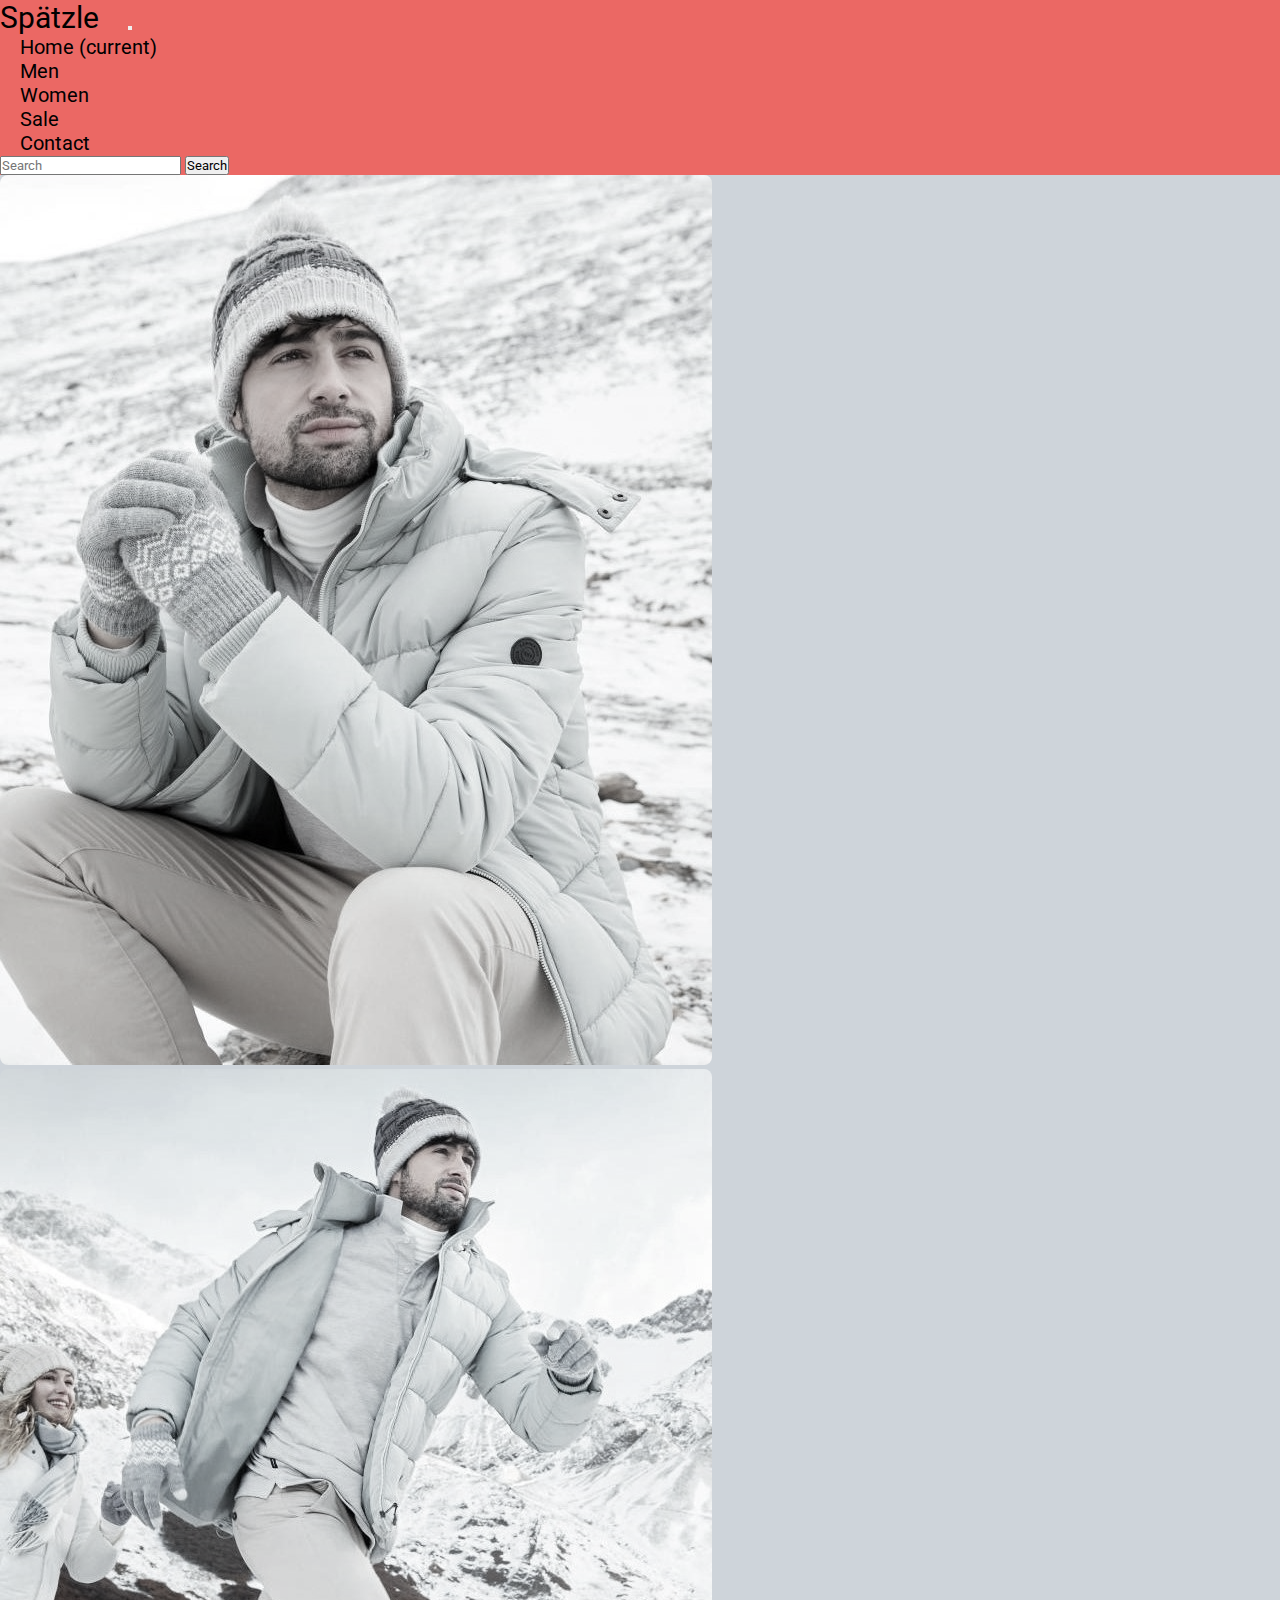
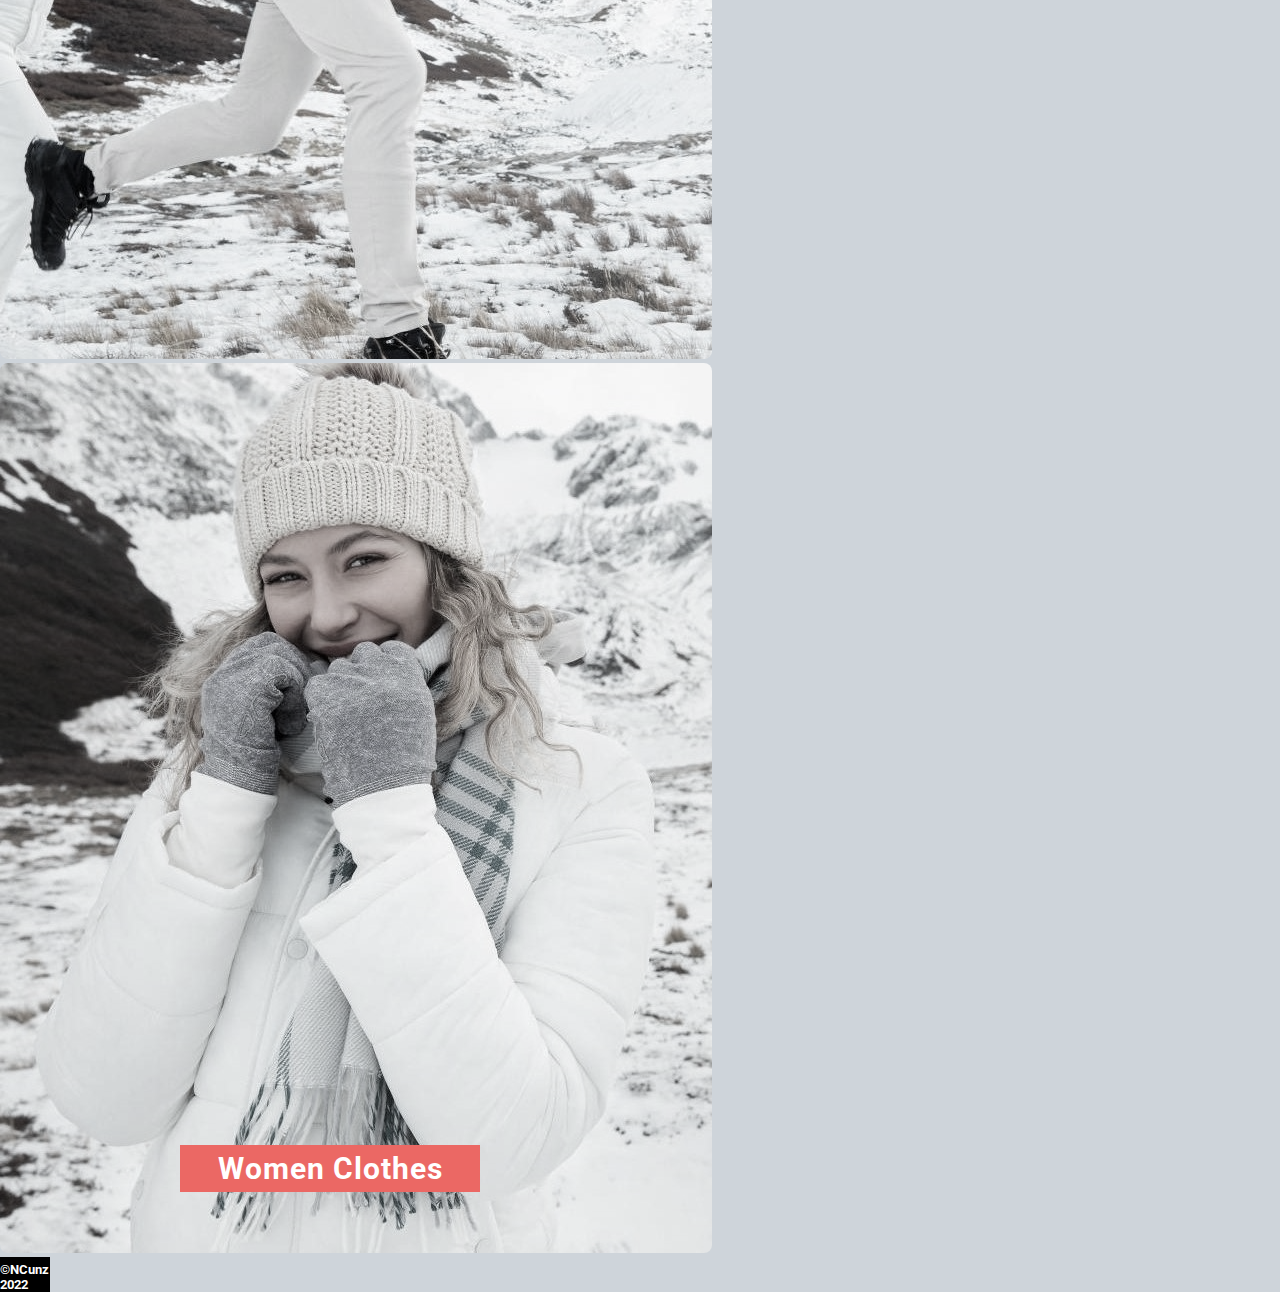
<file: index.html>
<!DOCTYPE html>
<html lang="en">

<head>
    <meta charset="UTF-8">
    <meta http-equiv="X-UA-Compatible" content="IE=edge">
    <meta name="viewport" content="width=device-width, initial-scale=1.0">
    <meta name="description" content="landing page for Spätzle clothing">
    <meta name="keywords" content="Spätzle, men clothes, women clothes, sale">
    <meta name="robots" content="index,follow">
    <title>Main</title>
    <link href="https://cdn.jsdelivr.net/npm/bootstrap@5.2.0-beta1/dist/css/bootstrap.min.css" rel="stylesheet"
        integrity="sha384-0evHe/X+R7YkIZDRvuzKMRqM+OrBnVFBL6DOitfPri4tjfHxaWutUpFmBp4vmVor" crossorigin="anonymous">
    <link rel="stylesheet" href="./assets/css/style.css">
    <link href="https://unpkg.com/aos@2.3.1/dist/aos.css" rel="stylesheet">

</head>

<body class="container-fluid m-0 p-0">

    <nav class="navbar navbar-expand-lg navbar-dark">
        <div class="container-fluid">
            <a class="navbar-brand" href="#">Spätzle</a>
            <button class="navbar-toggler" type="button" data-bs-toggle="collapse" data-bs-target="#navbarColor01"
                aria-controls="navbarColor01" aria-expanded="false" aria-label="Toggle navigation">
                <span class="navbar-toggler-icon"></span>
            </button>

            <div class="collapse navbar-collapse" id="navbarColor01">
                <ul class="navbar-nav me-auto">
                    <li class="nav-item">
                        <a class="nav-link active" href="#">Home
                            <span class="visually-hidden">(current)</span>
                        </a>
                    </li>
                    <li class="nav-item">
                        <a class="nav-link active" href="./pages/men.html">Men</a>
                    </li>
                    <li class="nav-item">
                        <a class="nav-link active" href="./pages/women.html">Women</a>
                    </li>
                    <li class="nav-item">
                        <a class="nav-link active" href="./pages/sale.html">Sale</a>
                    </li>
                    <li class="nav-item">
                        <a class="nav-link active" href="./pages/contact.html">Contact</a>
                    </li>
                </ul>
                <form class="d-flex">
                    <input class="form-control me-sm-2" type="text" placeholder="Search">
                    <button class="btn btn-secondary" type="submit">Search</button>
                </form>
            </div>
        </div>
    </nav>

    <main class="container-fluid buttonsMain">
        <div class="row">
            <div class="col-12 col-md-4 justify-content-center d-flex mainCard">
                <a href="./pages/men.html">
                    <img src="./assets/img/men.jpg" alt="buttonMan" href="./pages/men.html">
                    <h2 class="imageText"> Men Clothes </h2>
                </a>

            </div>
            <div class="col-12 col-md-4 justify-content-center d-flex mainCard">
                <a href="./pages/sale.html">
                    <img src="./assets/img/sale.jpg" alt="buttonSale" href="./pages/sale.html">
                    <h2 class="imageText"> Sale </h2>
                </a>

            </div>
            <div class="col-12 col-md-4 justify-content-center d-flex mainCard">
                <a href="./pages/women.html">
                    <img src="./assets/img/woman.jpg" alt="buttonWoman">
                    <h2 class="imageText"> Women Clothes</h2>
                </a>

            </div>
        </div>
    </main>

<footer class="row col-12 m-0">

    <h5 class="d-flex justify-content-center">  ©NCunz 2022  </h5>

</footer>

</body>

<script src="https://cdn.jsdelivr.net/npm/bootstrap@5.2.0-beta1/dist/js/bootstrap.bundle.min.js"
    integrity="sha384-pprn3073KE6tl6bjs2QrFaJGz5/SUsLqktiwsUTF55Jfv3qYSDhgCecCxMW52nD2" crossorigin="anonymous">
</script>

</html>
</file>
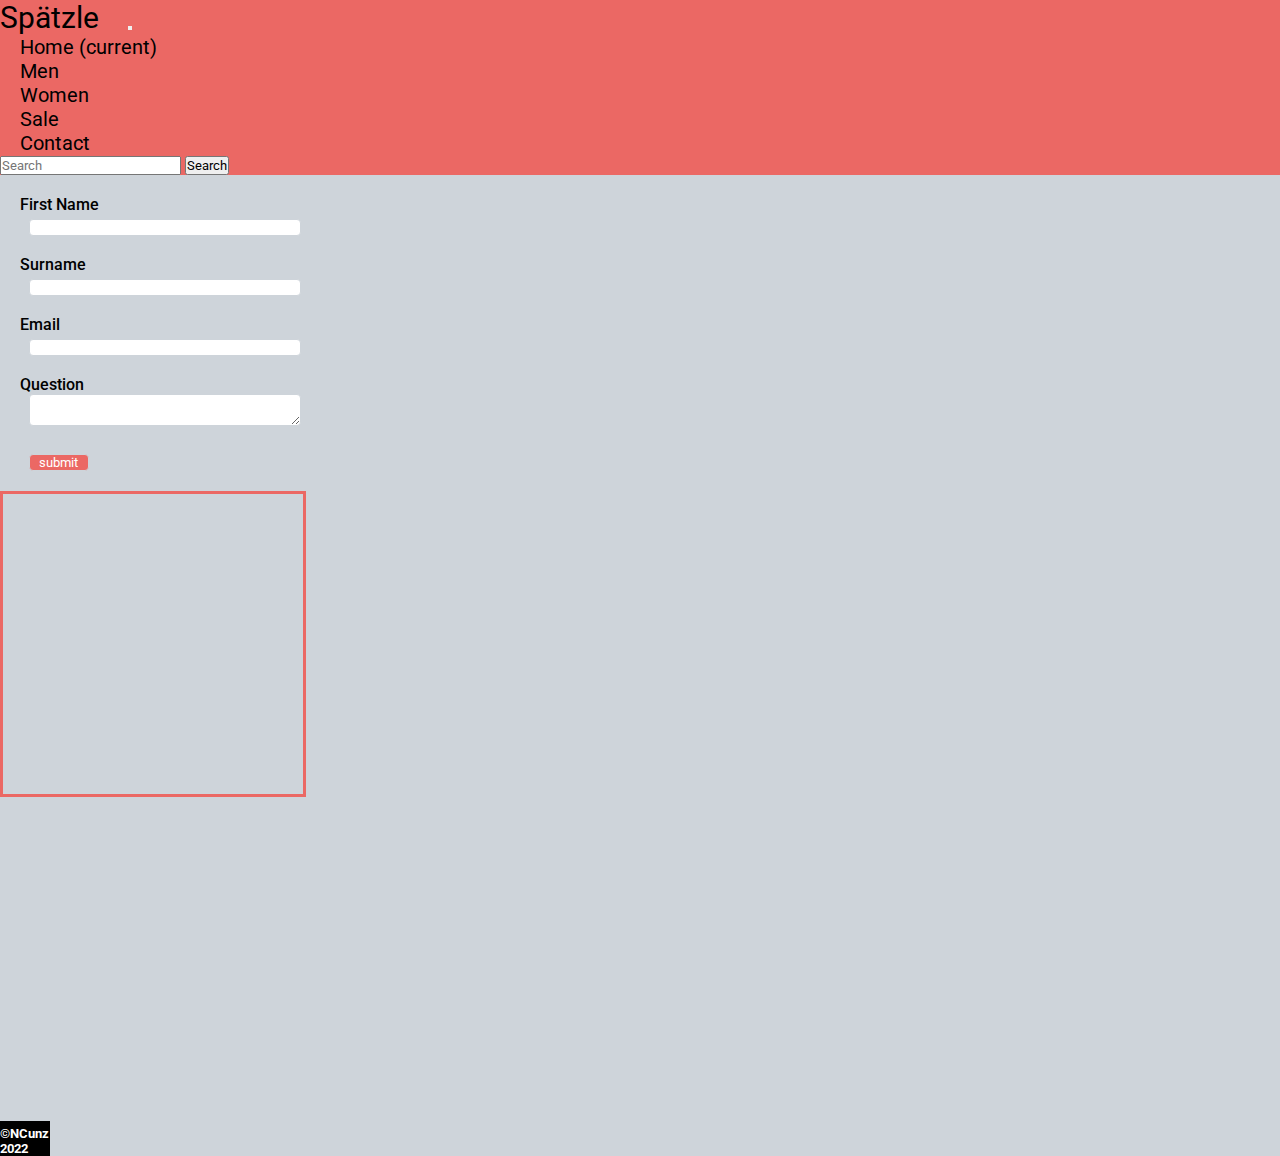
<file: pages/contact.html>
<!DOCTYPE html>
<html lang="en">
<!-- test -->
<head>
    <meta charset="UTF-8">
    <meta http-equiv="X-UA-Compatible" content="IE=edge">
    <meta name="viewport" content="width=device-width, initial-scale=1.0">
    <meta name="description" content="contact page for Spätzle">
    <meta name="keywords" content="contact, first name, question">
    <title>Contact</title>
    <link href="https://cdn.jsdelivr.net/npm/bootstrap@5.2.0-beta1/dist/css/bootstrap.min.css" rel="stylesheet"
        integrity="sha384-0evHe/X+R7YkIZDRvuzKMRqM+OrBnVFBL6DOitfPri4tjfHxaWutUpFmBp4vmVor" crossorigin="anonymous">
    <link rel="stylesheet" href="../assets/css/style.css">

</head>

<body class="container-fluid p-0 m-0">

    <nav class="navbar navbar-expand-lg navbar-dark --bs-primary: #eb6864;">
        <div class="container-fluid">
            <a class="navbar-brand" href="#">Spätzle</a>
            <button class="navbar-toggler" type="button" data-bs-toggle="collapse" data-bs-target="#navbarColor01"
                aria-controls="navbarColor01" aria-expanded="false" aria-label="Toggle navigation">
                <span class="navbar-toggler-icon"></span>
            </button>

            <div class="collapse navbar-collapse" id="navbarColor01">
                <ul class="navbar-nav me-auto">
                    <li class="nav-item">
                        <a class="nav-link active" href="../index.html">Home
                            <span class="visually-hidden">(current)</span>
                        </a>
                    </li>
                    <li class="nav-item">
                        <a class="nav-link active" href="../pages/men.html">Men</a>
                    </li>
                    <li class="nav-item">
                        <a class="nav-link active" href="../pages/women.html">Women</a>
                    </li>
                    <li class="nav-item">
                        <a class="nav-link active" href="../pages/sale.html">Sale</a>
                    </li>
                    <li class="nav-item">
                        <a class="nav-link active" href="../pages/contact.html">Contact</a>
                    </li>
                </ul>
                <form class="d-flex">
                    <input class="form-control me-sm-2" type="text" placeholder="Search">
                    <button class="btn btn-secondary my-2 my-sm-0" type="submit">Search</button>
                </form>
            </div>
        </div>
    </nav>

    <main class="row px-5 m-0 contactInserts">
        <div class="row m-0 p-5 d-flex justify-content-center">
            <div class="col-12 col-md-6 d-flex justify-content-center mainForm">
                <form id="contactForm" action="" method="get" enctype="text/plain">
                    <label class="labelText" for="firstName">First Name</label> <br>
                    <input type="text" name="fName" id="fName"> <br> <br>
                    <label class="labelText" for="surname">Surname</label> <br>
                    <input type="text" name="surname" id="surname"> <br> <br>
                    <label class="labelText" for="email">Email</label> <br>
                    <input type="email" name="email" id="email"> <br><br>
                    <label class="labelText" for="question">Question</label> <br>
                    <textarea type="text" name="question" id="question"> </textarea> <br><br>
                    <div class="d-flex justify-content-center submitButton">
                        <input id=submit type="submit" value="submit">
                    </div>
                </form>

            </div>

            <div class="col-12 col-md-6 d-flex justify-content-center contactMap py-5">
                <iframe
                    src="https://www.google.com/maps/embed?pb=!1m18!1m12!1m3!1d644.373144019403!2d6.636245729233538!3d49.75799069871163!2m3!1f0!2f0!3f0!3m2!1i1024!2i768!4f13.1!3m3!1m2!1s0x47957c97699a85db%3A0x3dd22a5df268e1a4!2sbestsize%20hosen!5e0!3m2!1sen!2sar!4v1657022345703!5m2!1sen!2sar"
                    width="300" height="300" style="border:solid #eb6864;" allowfullscreen="" loading="lazy"
                    referrerpolicy="no-referrer-when-downgrade"></iframe>
            </div>
        </div>
    </main>

    <footer class="row col-12 footerContact">
        <h5 class="d-flex justify-content-center">
            ©NCunz 2022
        </h5>
    </footer>
</body>

<script src="https://cdn.jsdelivr.net/npm/bootstrap@5.2.0-beta1/dist/js/bootstrap.bundle.min.js"
    integrity="sha384-pprn3073KE6tl6bjs2QrFaJGz5/SUsLqktiwsUTF55Jfv3qYSDhgCecCxMW52nD2" crossorigin="anonymous">
</script>

</html>
</file>
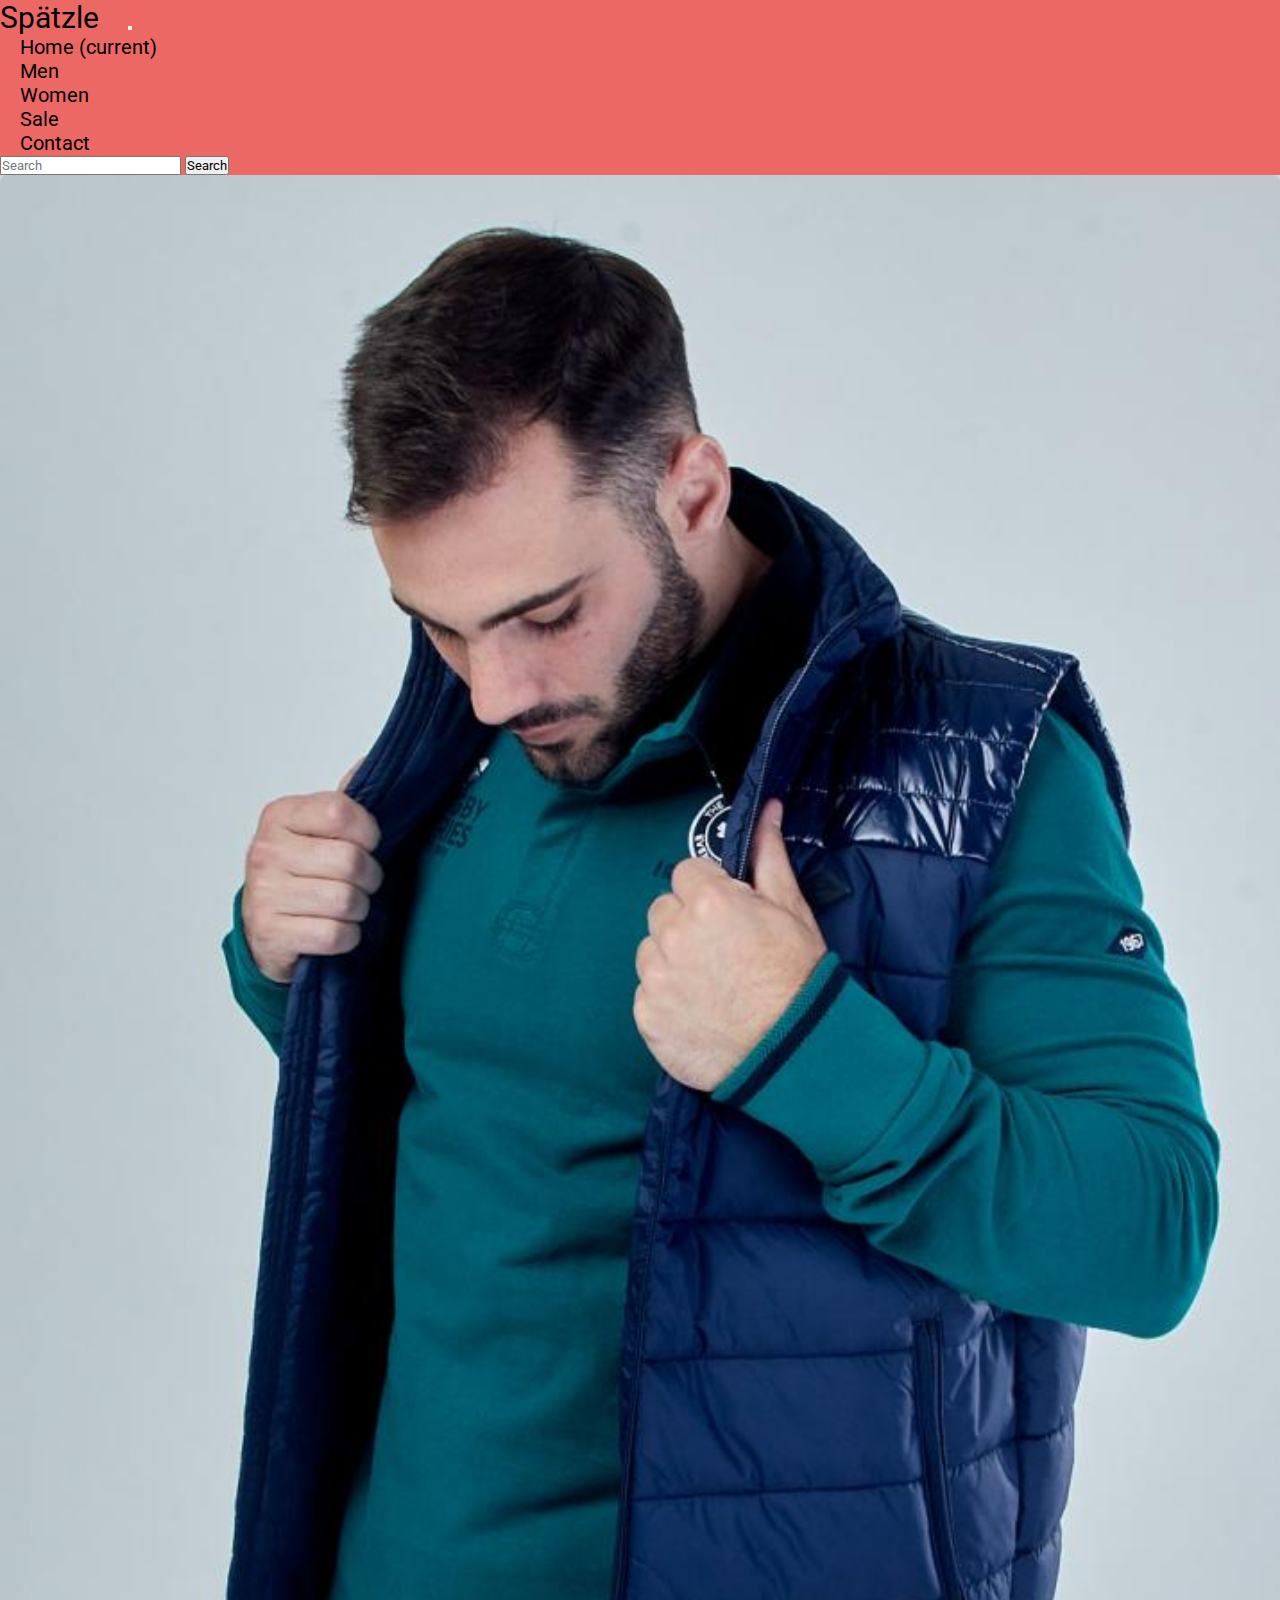
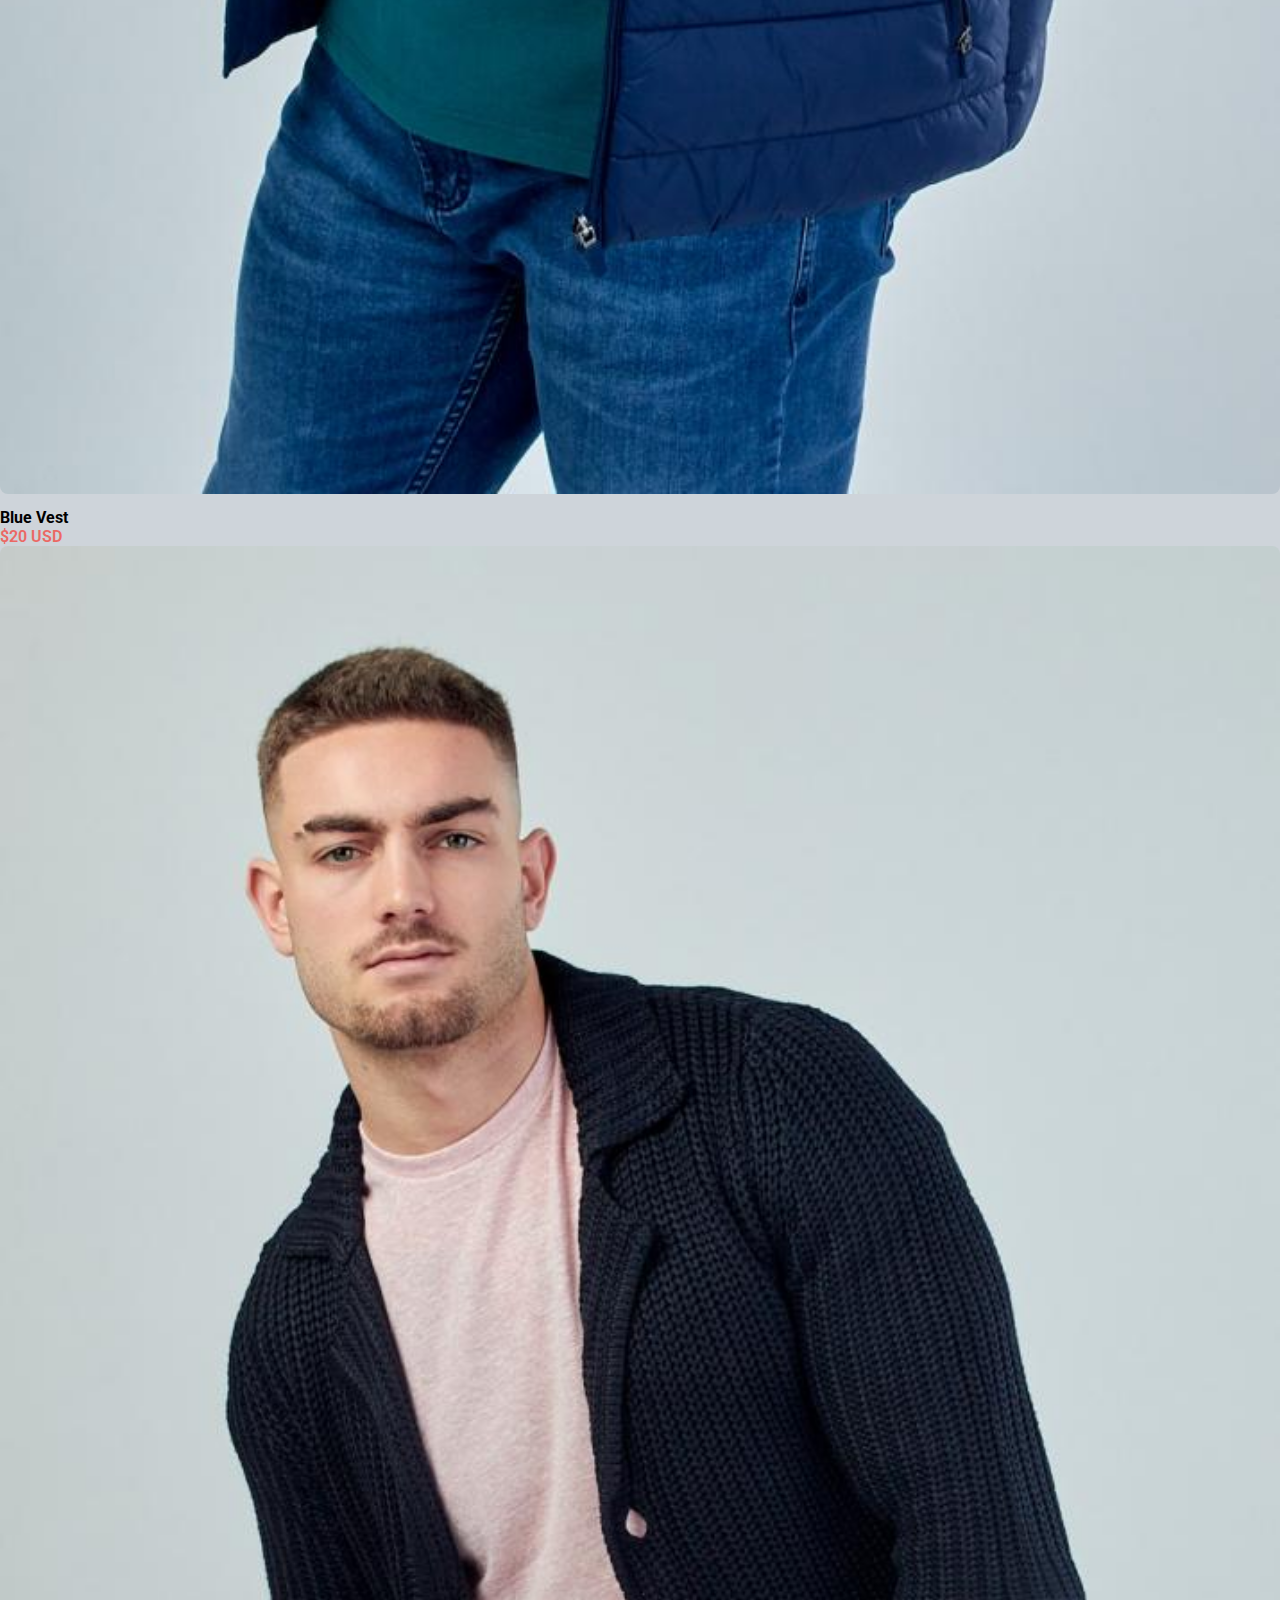
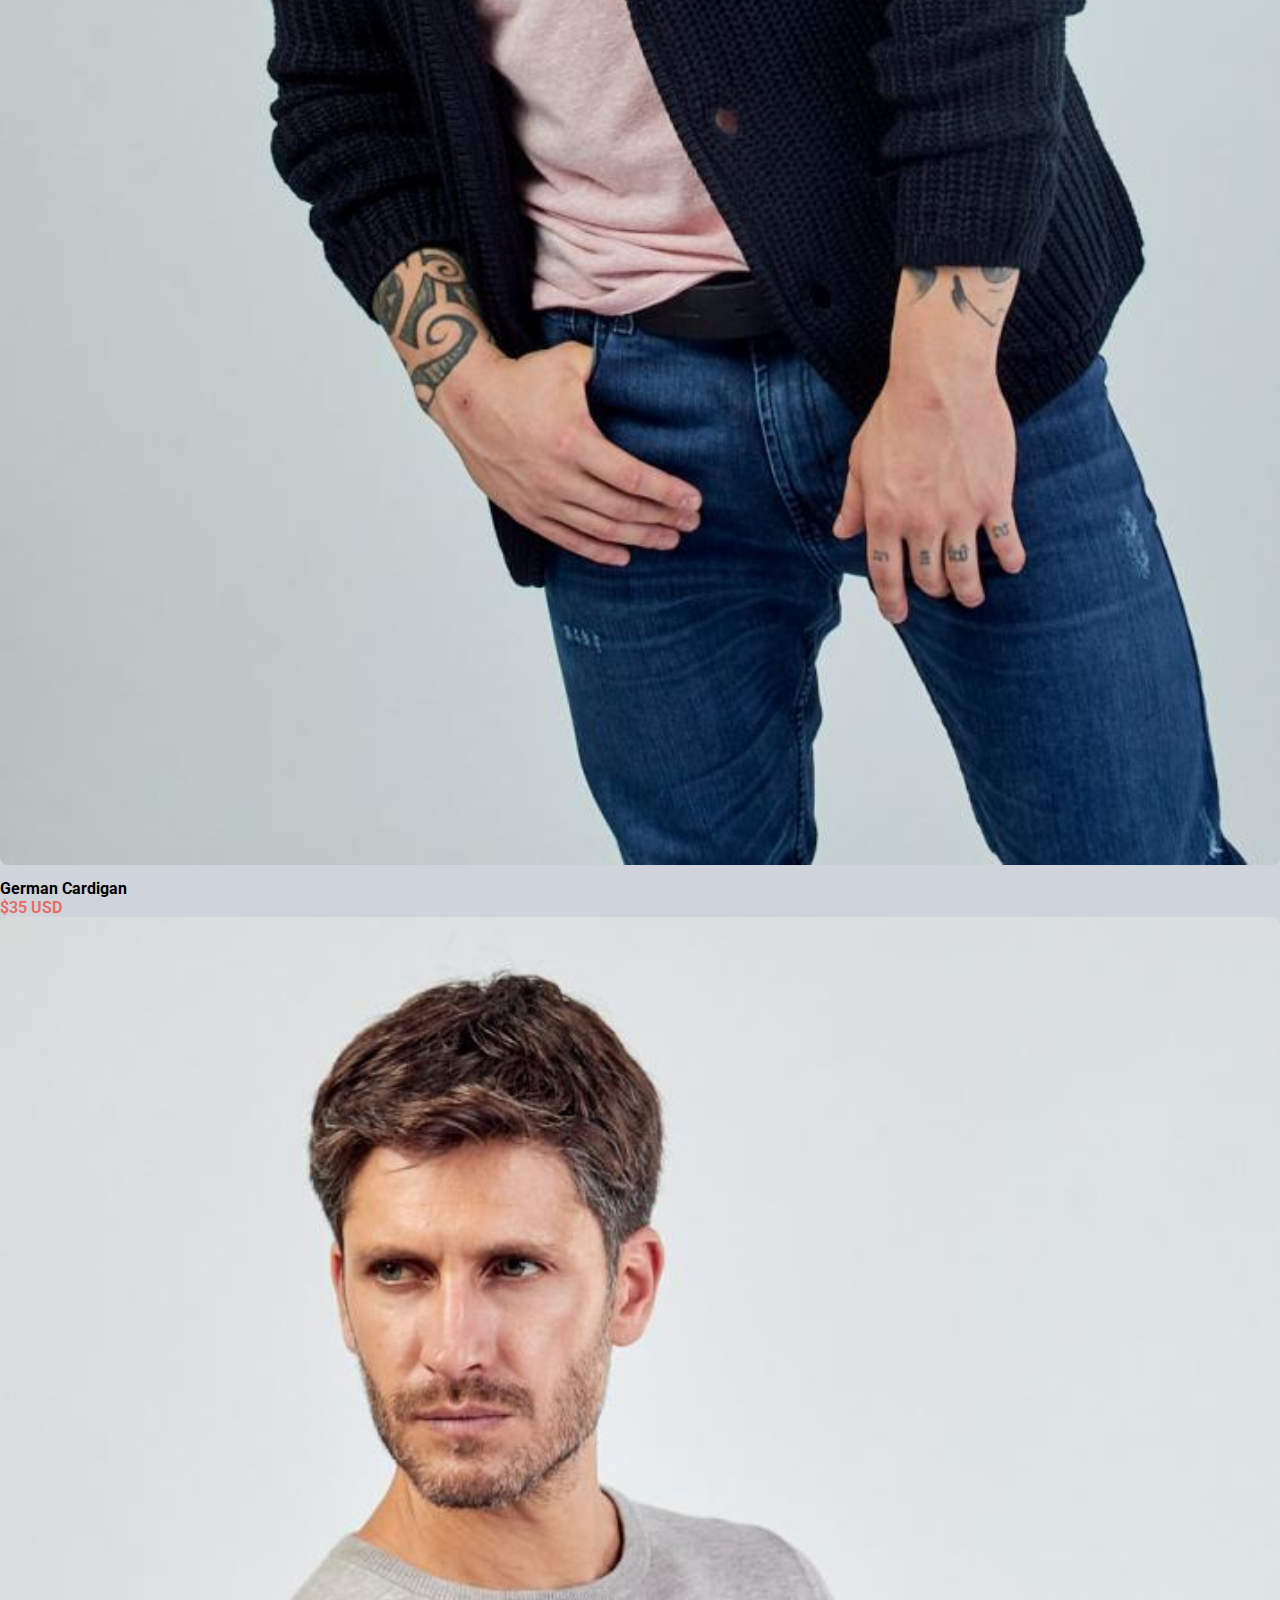
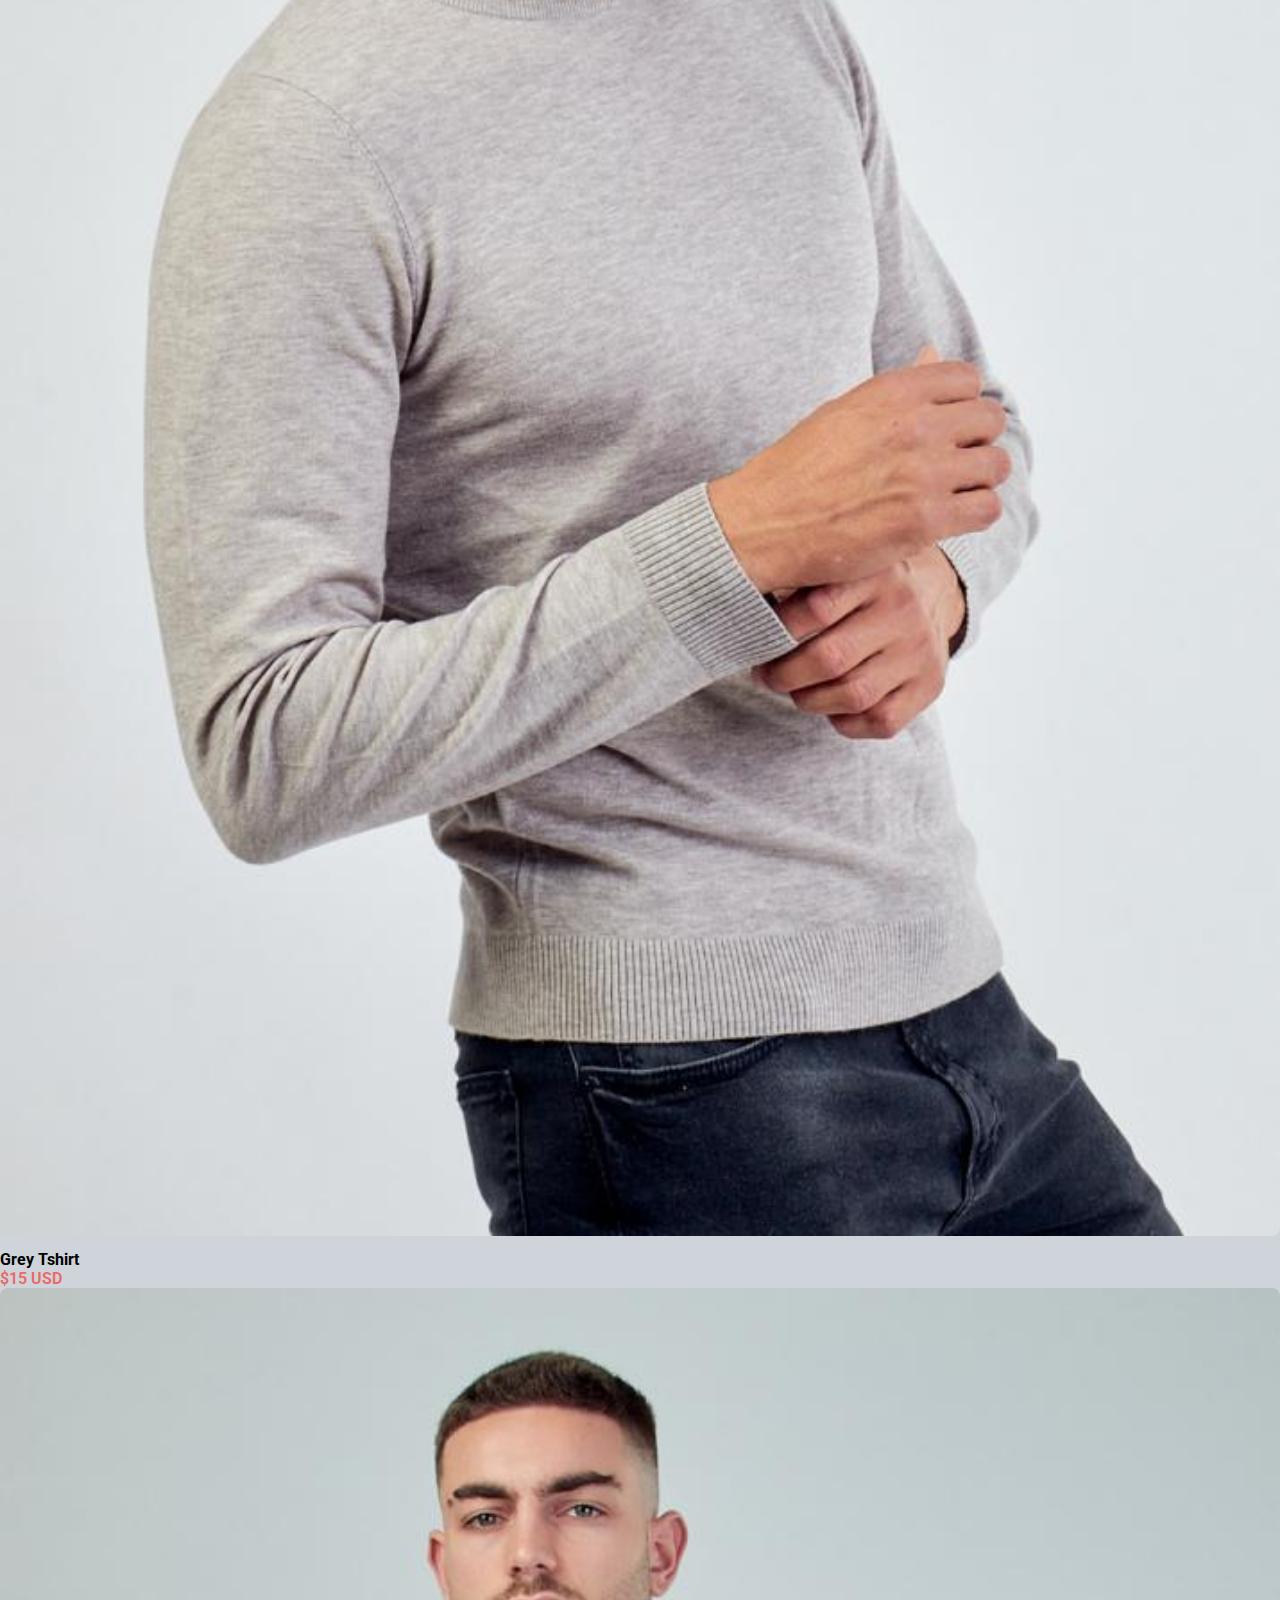
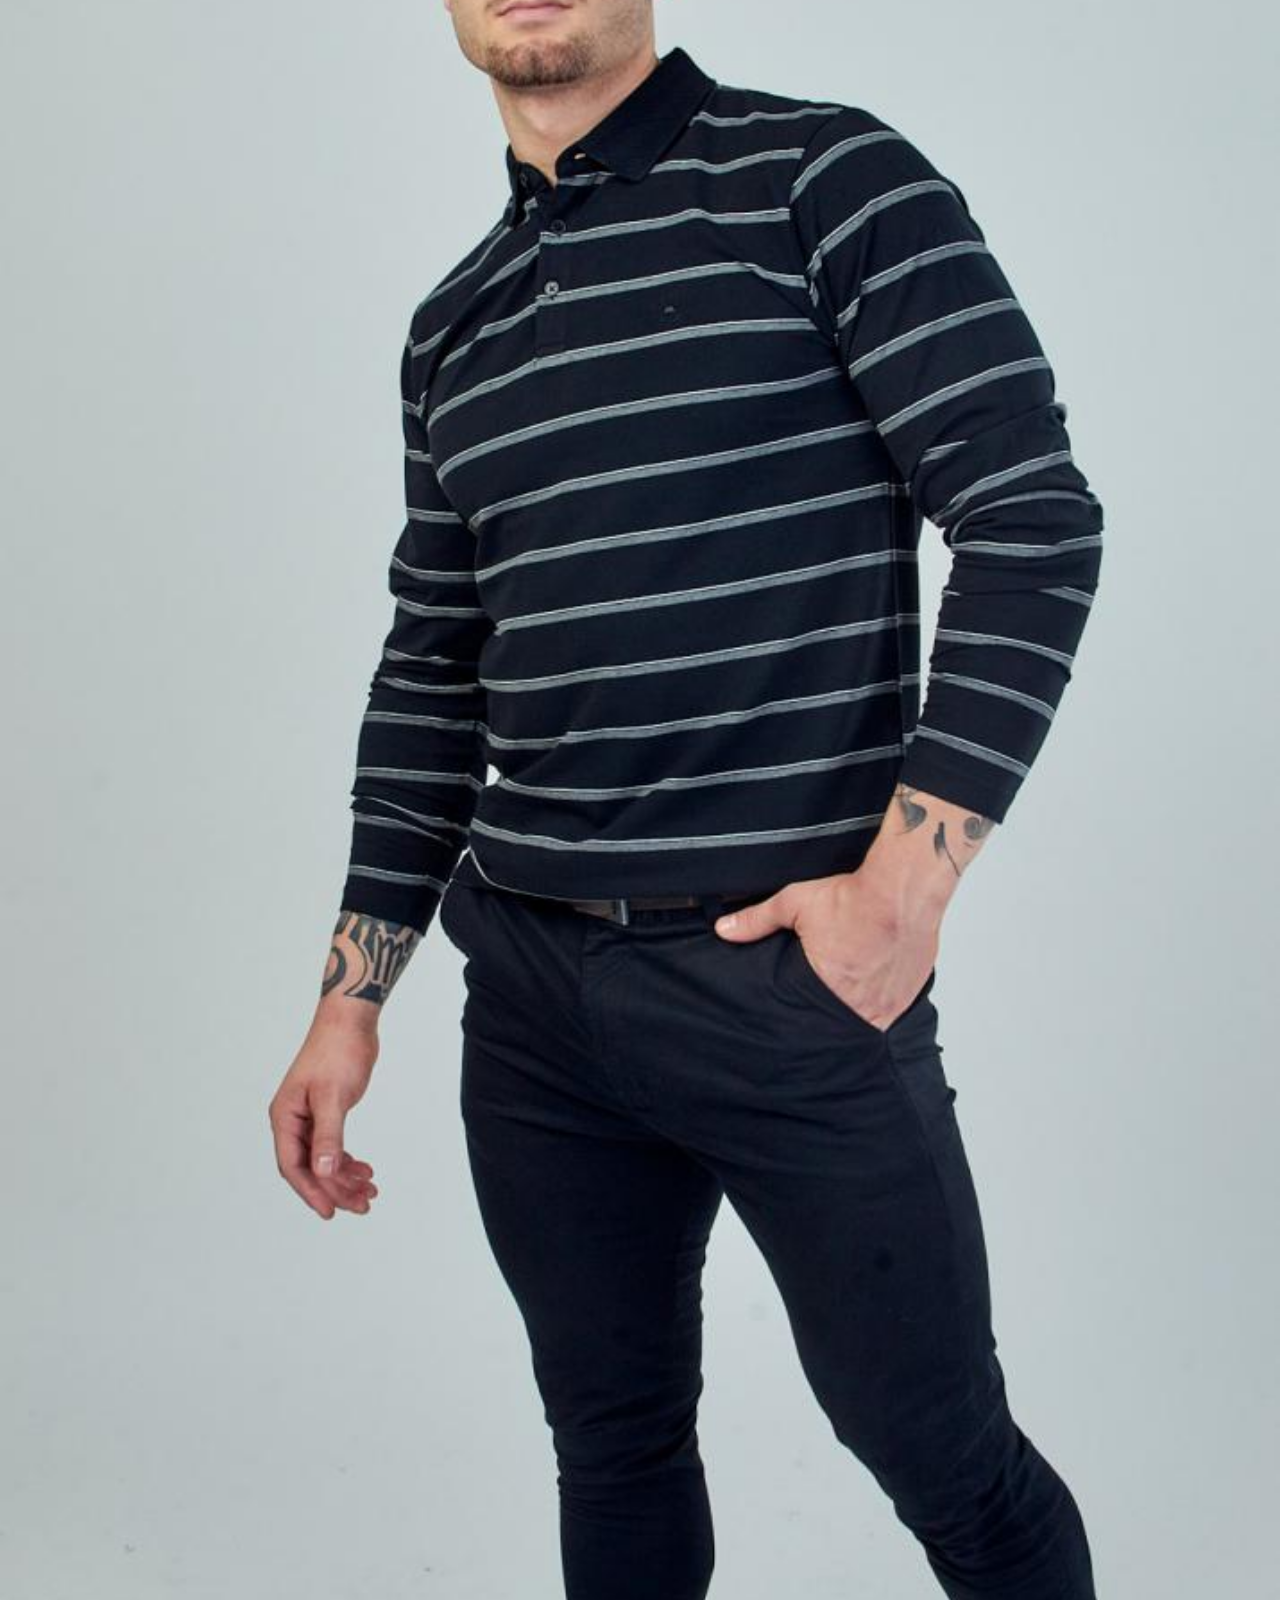
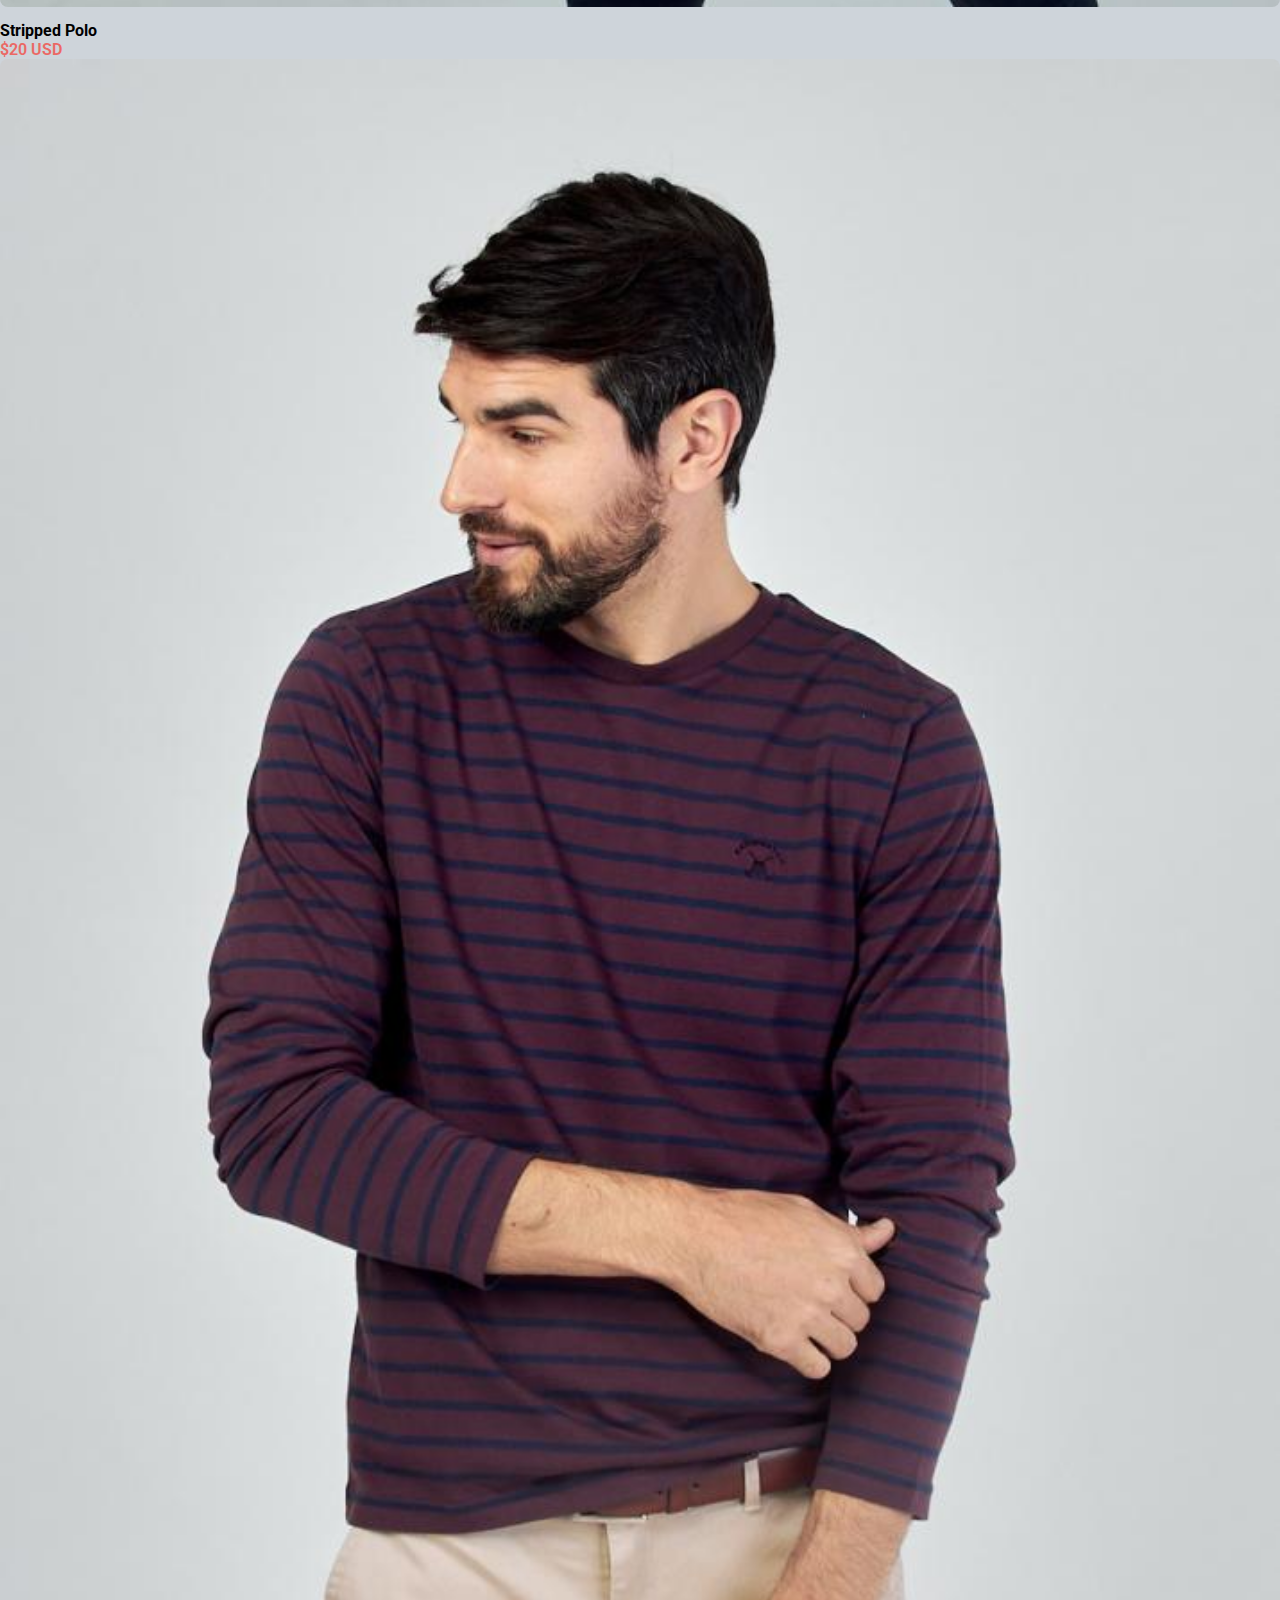
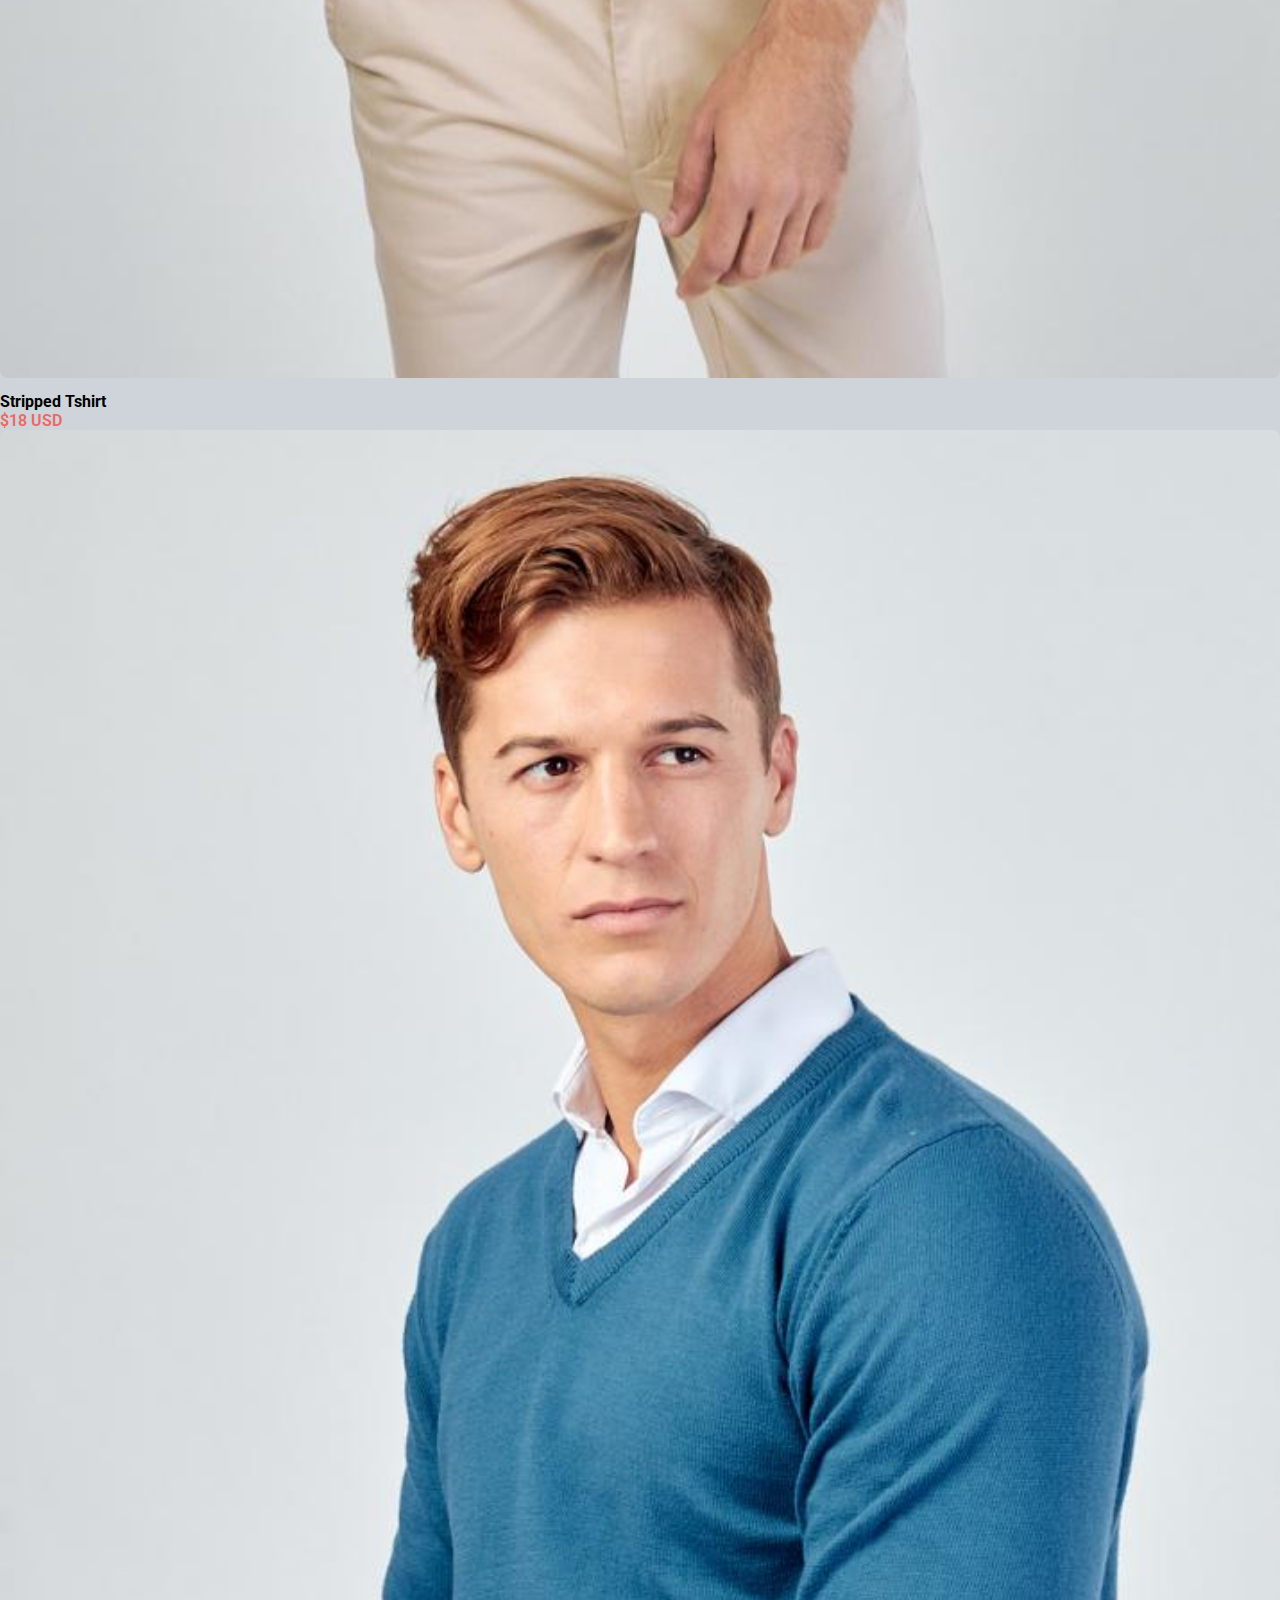
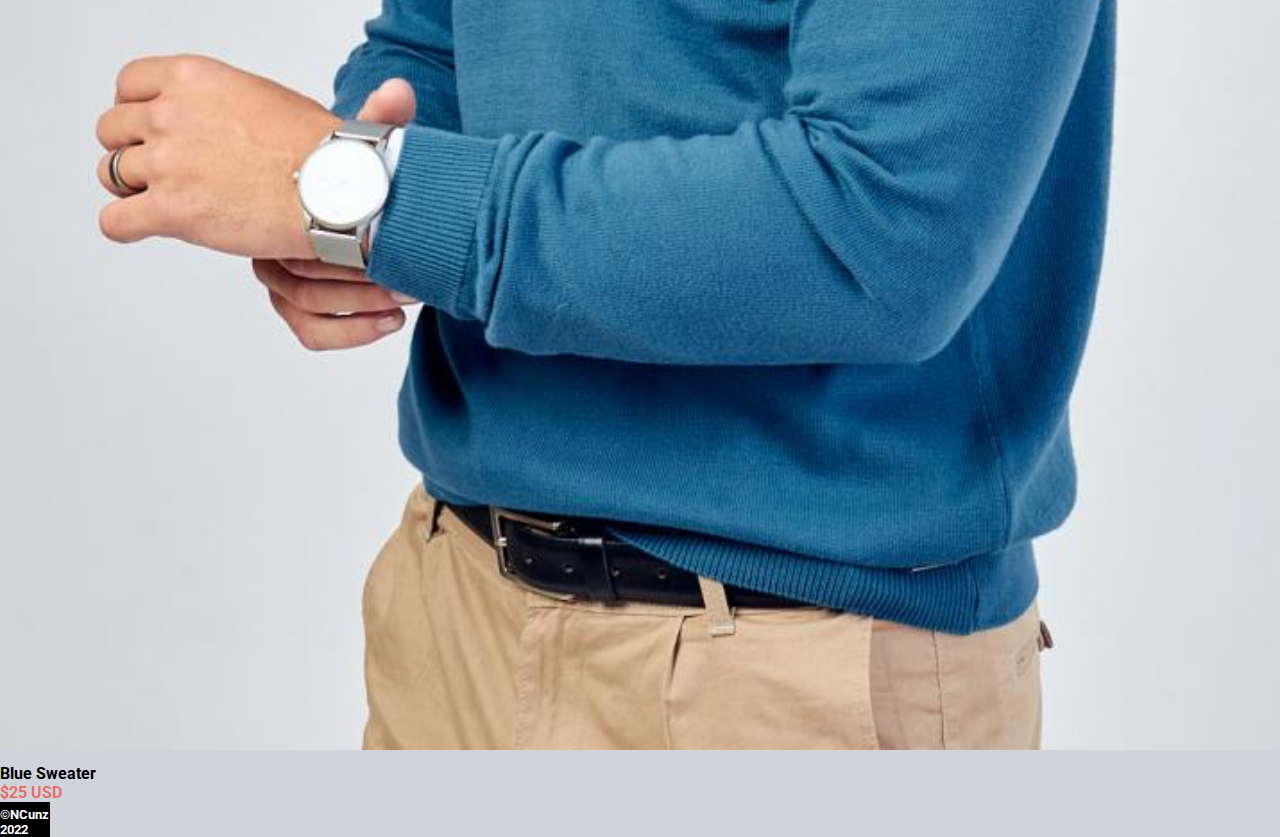
<file: pages/men.html>
<!DOCTYPE html>
<html lang="en">
<!-- test -->
<head>
    <meta charset="UTF-8">
    <meta http-equiv="X-UA-Compatible" content="IE=edge">
    <meta name="viewport" content="width=device-width, initial-scale=1.0">
    <title>Men</title>
    <meta name="description" content="Clothing selection page for men">
    <meta name="keywords" content="Cardigan, Tshirt, Sweater, Polo">
    <link href="https://cdn.jsdelivr.net/npm/bootstrap@5.2.0-beta1/dist/css/bootstrap.min.css" rel="stylesheet"
        integrity="sha384-0evHe/X+R7YkIZDRvuzKMRqM+OrBnVFBL6DOitfPri4tjfHxaWutUpFmBp4vmVor" crossorigin="anonymous">
        <link rel="stylesheet" href="../assets/css/style.css">
</head>

<body>
    <nav class="navbar navbar-expand-lg navbar-dark --bs-primary: #eb6864;">
        <div class="container-fluid">
            <a class="navbar-brand" href="#">Spätzle</a>
            <button class="navbar-toggler" type="button" data-bs-toggle="collapse" data-bs-target="#navbarColor01"
                aria-controls="navbarColor01" aria-expanded="false" aria-label="Toggle navigation">
                <span class="navbar-toggler-icon"></span>
            </button>

            <div class="collapse navbar-collapse" id="navbarColor01">
                <ul class="navbar-nav me-auto">
                    <li class="nav-item">
                        <a class="nav-link active" href="../index.html">Home
                            <span class="visually-hidden">(current)</span>
                        </a>
                    </li>
                    <li class="nav-item">
                        <a class="nav-link active" href="../pages/men.html">Men</a>
                    </li>
                    <li class="nav-item">
                        <a class="nav-link active" href="../pages/women.html">Women</a>
                    </li>
                    <li class="nav-item">
                        <a class="nav-link active" href="../pages/sale.html">Sale</a>
                    </li>
                    <li class="nav-item">
                        <a class="nav-link active" href="../pages/contact.html">Contact</a>
                    </li>
                </ul>
                <form class="d-flex">
                    <input class="form-control me-sm-2" type="text" placeholder="Search">
                    <button class="btn btn-secondary my-2 my-sm-0" type="submit">Search</button>
                </form>
            </div>
        </div>
    </nav>

    <div class="row p-5 m-0">
        <div class="col-12 col-md-6 col-lg-4 card">
            <img src="../assets/img/chaleco.jpg" class="card-img-top" alt="vest">
            <div class="card-body p-0 m-0">
                <div class="card-text">
                    <h4 class="d-flex justify-content-center"> Blue Vest </h4>
                    <p class="d-flex justify-content-center"> $20 USD </p>
                </div>
            </div>
        </div>
        <div class="col-12 col-md-6 col-lg-4 card">
            <img src="../assets/img/cardigan.jpg" class="card-img-top" alt="Cardigan">
            <div class="card-body p-0 m-0">
                <div class="card-text">
                    <h4 class="d-flex justify-content-center"> German Cardigan </h4>
                    <p class="d-flex justify-content-center"> $35 USD </p>
                </div>
            </div>
        </div>
        <div class="col-12 col-md-6 col-lg-4 card">
            <img src="../assets/img/greySweeter.jpg" class="card-img-top" alt="Sweater">
            <div class="card-body p-0 m-0">
                <div class="card-text">
                    <h4 class="d-flex justify-content-center"> Grey Tshirt </h4>
                    <p class="d-flex justify-content-center"> $15 USD</p>
                </div>
            </div>
        </div>
        <div class="col-12 col-md-6 col-lg-4 card">
            <img src="../assets/img/polo.jpg" class="card-img-top" alt="Polo">
            <div class="card-body p-0 m-0">
                <div class="card-text">
                    <h4 class="d-flex justify-content-center"> Stripped Polo </h4>
                    <p class="d-flex justify-content-center"> $20 USD</p>
                </div>
            </div>
        </div>
        <div class="col-12 col-md-6 col-lg-4 card">
            <img src="../assets/img/strippedTshirt.jpg" class="card-img-top" alt="Tshirt">
            <div class="card-body p-0 m-0">
                <div class="card-text">
                    <h4 class="d-flex justify-content-center"> Stripped Tshirt </h4>
                    <p class="d-flex justify-content-center"> $18 USD</p>
                </div>
            </div>
        </div>
        <div class="col-12 col-md-6 col-lg-4 card">
            <img src="../assets/img/blueSweeter.jpg" class="card-img-top" alt="bluesweater">
            <div class="card-body p-0 m-0">
                <div class="card-text">
                    <h4 class="d-flex justify-content-center"> Blue Sweater </h4>
                    <p class="d-flex justify-content-center"> $25 USD</p>
                </div>
            </div>
        </div>
    </div>


    <footer class="row col-12 m-0">
        <h5 class="d-flex justify-content-center">
            ©NCunz 2022
        </h5>
    </footer>
</body>
<script src="https://cdn.jsdelivr.net/npm/bootstrap@5.2.0-beta1/dist/js/bootstrap.bundle.min.js"
    integrity="sha384-pprn3073KE6tl6bjs2QrFaJGz5/SUsLqktiwsUTF55Jfv3qYSDhgCecCxMW52nD2" crossorigin="anonymous">
</script>

</html>
</file>
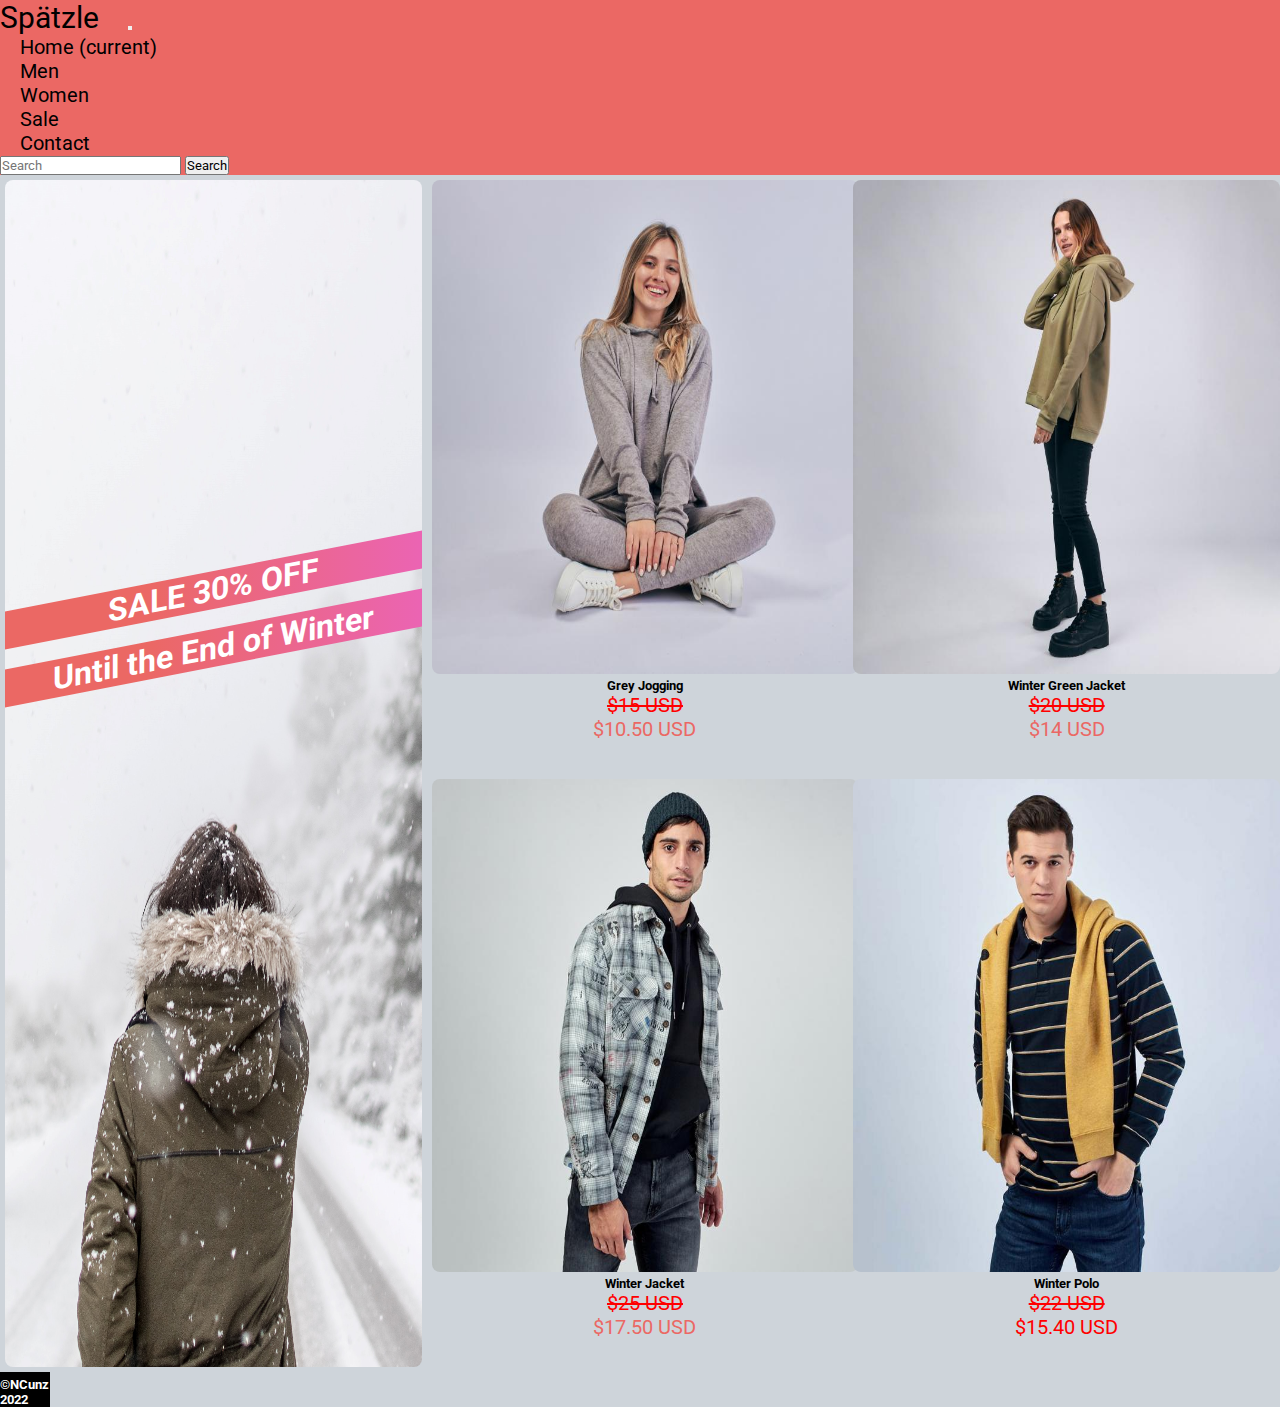
<file: pages/sale.html>
<!DOCTYPE html>
<html lang="en">
<!-- test -->

<head>
    <meta charset="UTF-8">
    <meta http-equiv="X-UA-Compatible" content="IE=edge">
    <meta name="viewport" content="width=device-width, initial-scale=1.0">
    <meta name="description" content="sales and discounts for Spätzle">
    <meta name="keywords" content="sale, 30% OFF, winter">
    <title>Sale</title>
    <link href="https://cdn.jsdelivr.net/npm/bootstrap@5.2.0-beta1/dist/css/bootstrap.min.css" rel="stylesheet"
        integrity="sha384-0evHe/X+R7YkIZDRvuzKMRqM+OrBnVFBL6DOitfPri4tjfHxaWutUpFmBp4vmVor" crossorigin="anonymous">
    <link rel="stylesheet" href="../assets/css/style.css">

</head>

<body>
    <nav class="navbar navbar-expand-lg navbar-dark --bs-primary: #eb6864;">
        <div class="container-fluid">
            <a class="navbar-brand" href="#">Spätzle</a>
            <button class="navbar-toggler" type="button" data-bs-toggle="collapse" data-bs-target="#navbarColor01"
                aria-controls="navbarColor01" aria-expanded="false" aria-label="Toggle navigation">
                <span class="navbar-toggler-icon"></span>
            </button>

            <div class="collapse navbar-collapse" id="navbarColor01">
                <ul class="navbar-nav me-auto">
                    <li class="nav-item">
                        <a class="nav-link active" href="../index.html">Home
                            <span class="visually-hidden">(current)</span>
                        </a>
                    </li>
                    <li class="nav-item">
                        <a class="nav-link active" href="../pages/men.html">Men</a>
                    </li>
                    <li class="nav-item">
                        <a class="nav-link active" href="../pages/women.html">Women</a>
                    </li>
                    <li class="nav-item">
                        <a class="nav-link active" href="../pages/sale.html">Sale</a>
                    </li>
                    <li class="nav-item">
                        <a class="nav-link active" href="../pages/contact.html">Contact</a>
                    </li>
                </ul>
                <form class="d-flex">
                    <input class="form-control me-sm-2" type="text" placeholder="Search">
                    <button class="btn btn-secondary my-2 my-sm-0" type="submit">Search</button>
                </form>
            </div>
        </div>
    </nav>

    <div class="saleGrid">
        <div class="aside">
            <img id="imgBanner" src="../assets/img/saleBanner.jpg" alt="saleBanner">
            <div class="diagonal-box">
                <div class="content">
                    <h1> SALE 30% OFF</h1>
                </div>
            </div>
            <div class="diagonal-box2">
                <div class="content2">
                    <h1> Until the End of Winter</h1>
                </div>
            </div>

        </div>
        <div id="rs1">
            <img src="../assets/img/jogging.jpg" alt="women jogging">
            <div class="saleText">
                <h5> Grey Jogging </h5>
            </div>
            <p> $15 USD</p>
            <p class="discountedPrice"> $10.50 USD</p>
        </div>
        <div id="rs2">
            <img src="../assets/img/buzo.jpg" alt="woman hoodie">
            <div class="saleText">
                <h5> Winter Green Jacket </h5>
            </div>
            <p> $20 USD</p>
            <p class="discountedPrice"> $14 USD</p>
        </div>
        <div id="rs3">
            <img src="../assets/img/winterJacket.jpg" alt="men winter jacket">
            <div class="saleText">
                <h5> Winter Jacket </h5>
            </div>
            <p> $25 USD</p>
            <p class="discountedPrice"> $17.50 USD</p>
        </div>
        <div id="rs4">
            <img src="../assets/img/winterPolo.jpg" alt="men winter polo">
            <div class="saleText">
                <h5> Winter Polo </h5>
            </div>
            <p> $22 USD</p>
            <p class="discountedPrice"> $15.40 USD</p>
        </div>
    </div>




    <footer class="row col-12 m-0">
        <h5 class="d-flex justify-content-center">
            ©NCunz 2022
        </h5>
    </footer>
</body>
<script src="https://cdn.jsdelivr.net/npm/bootstrap@5.2.0-beta1/dist/js/bootstrap.bundle.min.js"
    integrity="sha384-pprn3073KE6tl6bjs2QrFaJGz5/SUsLqktiwsUTF55Jfv3qYSDhgCecCxMW52nD2" crossorigin="anonymous">
</script>

</html>
</file>
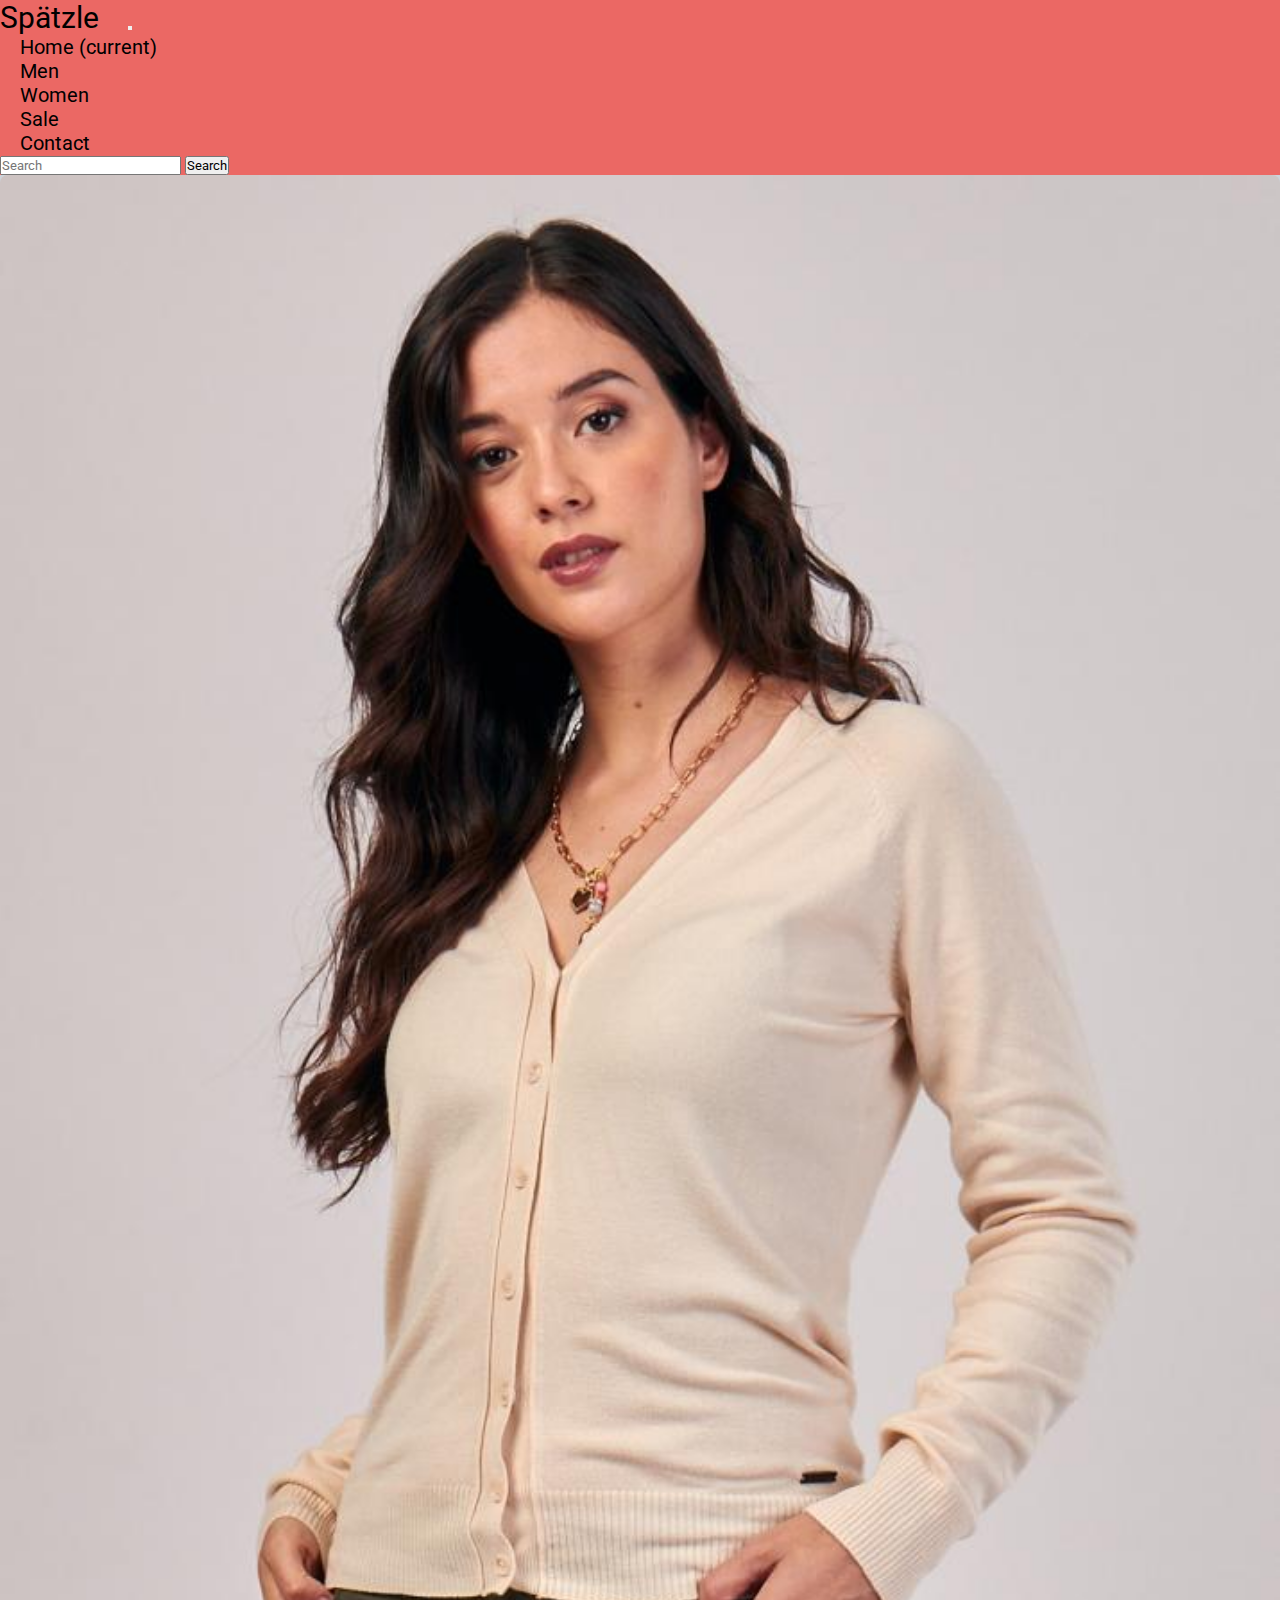
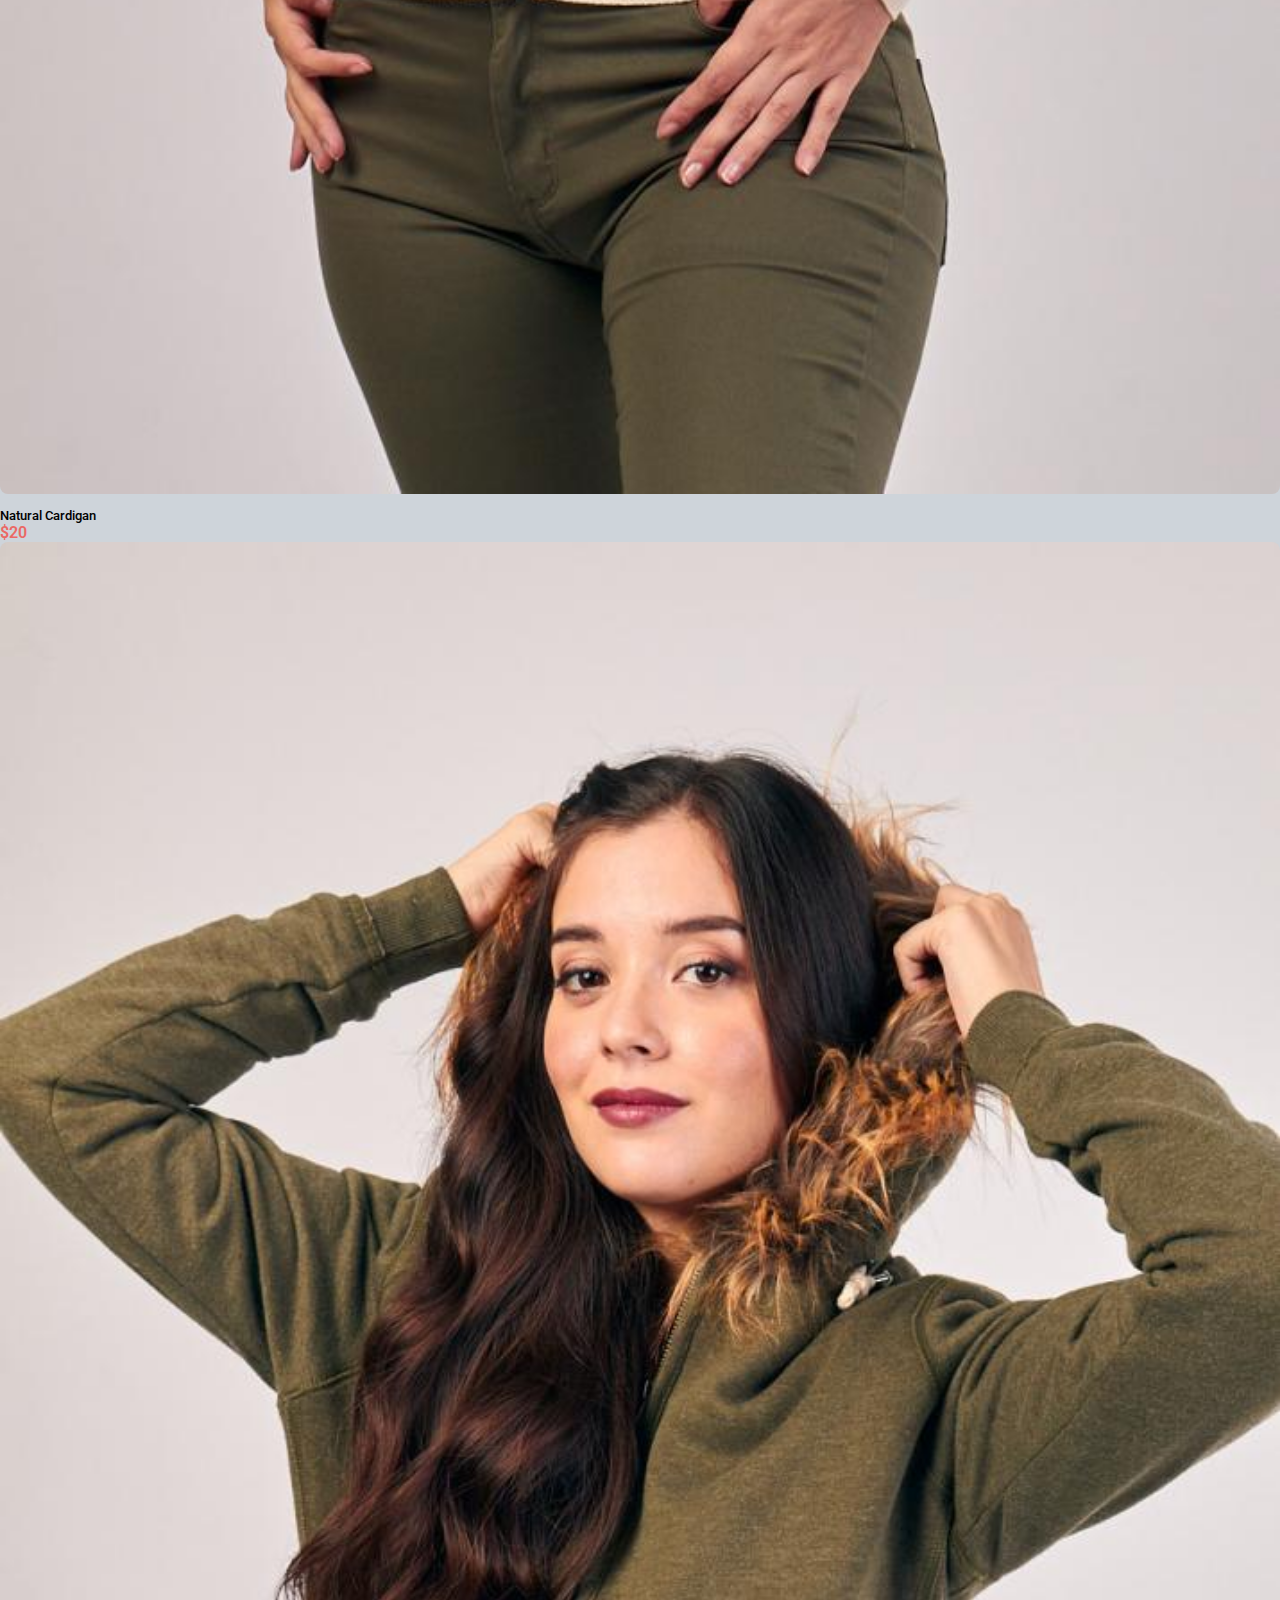
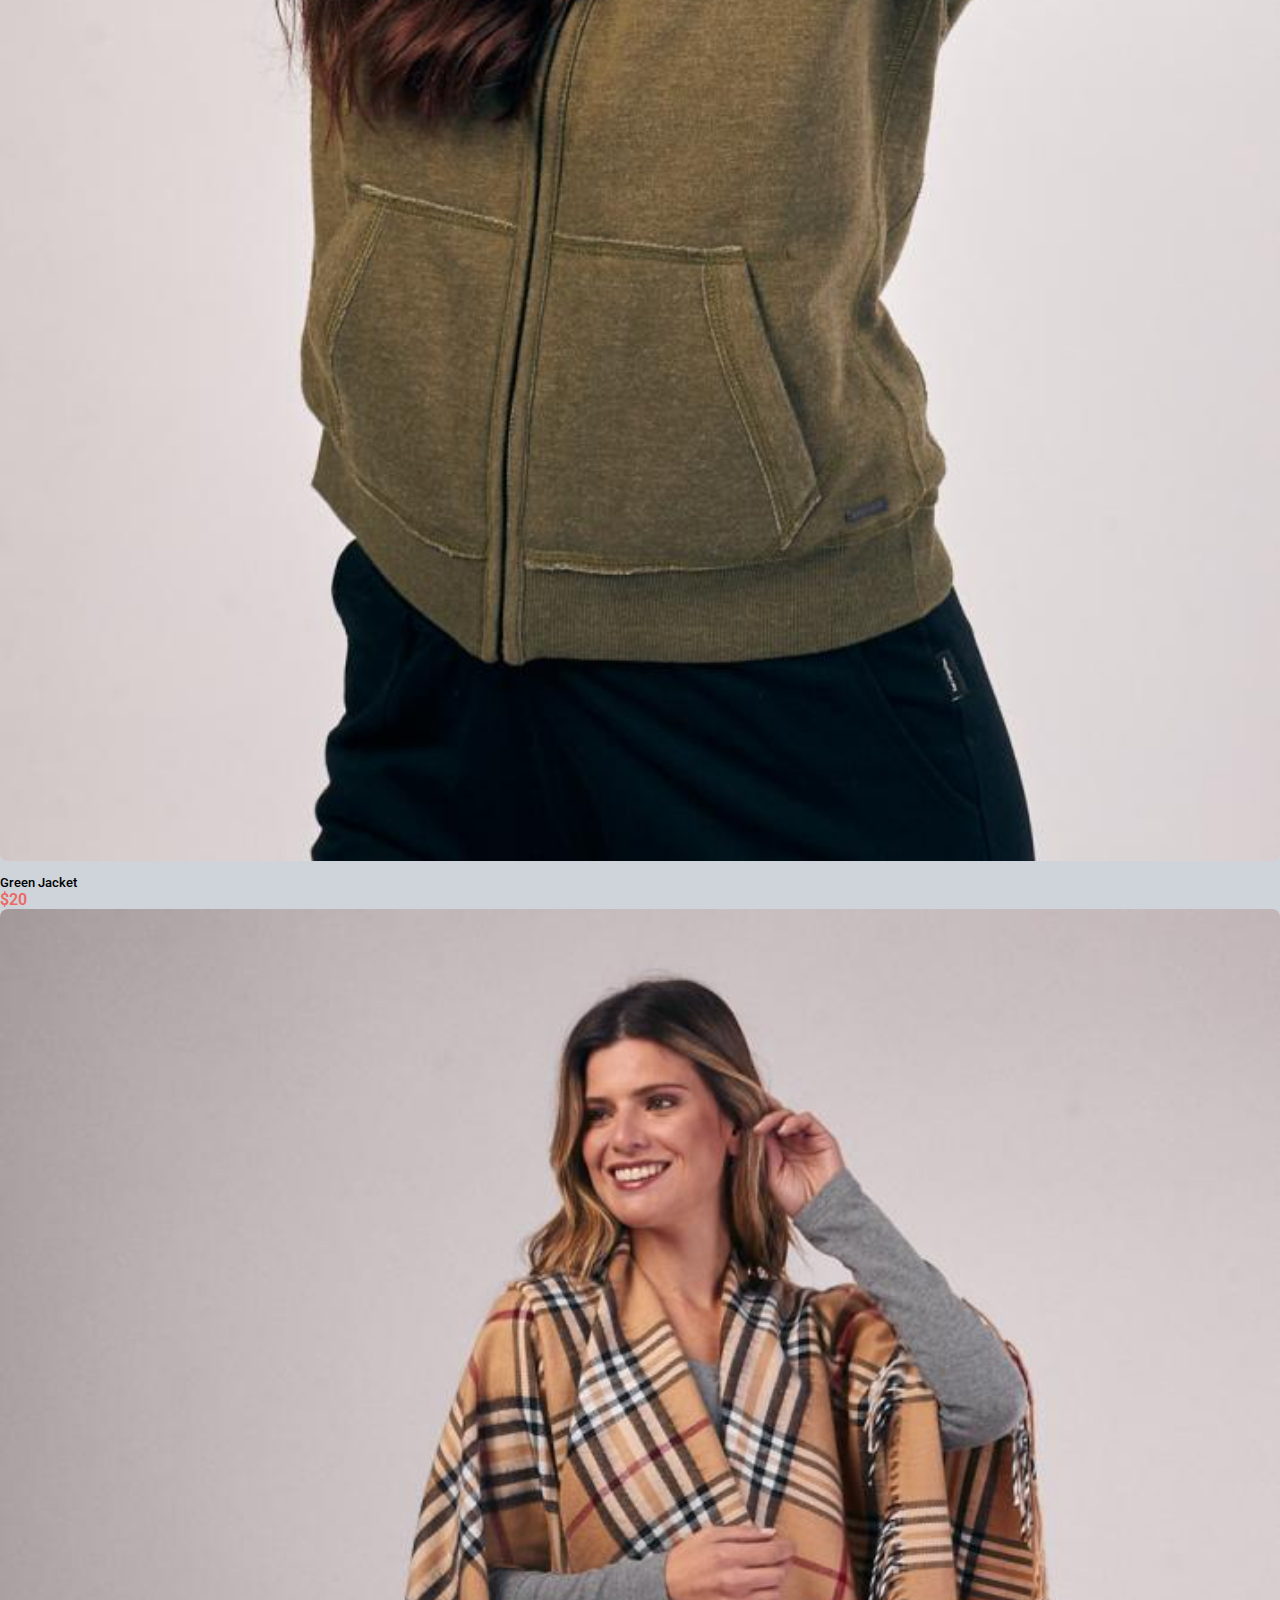
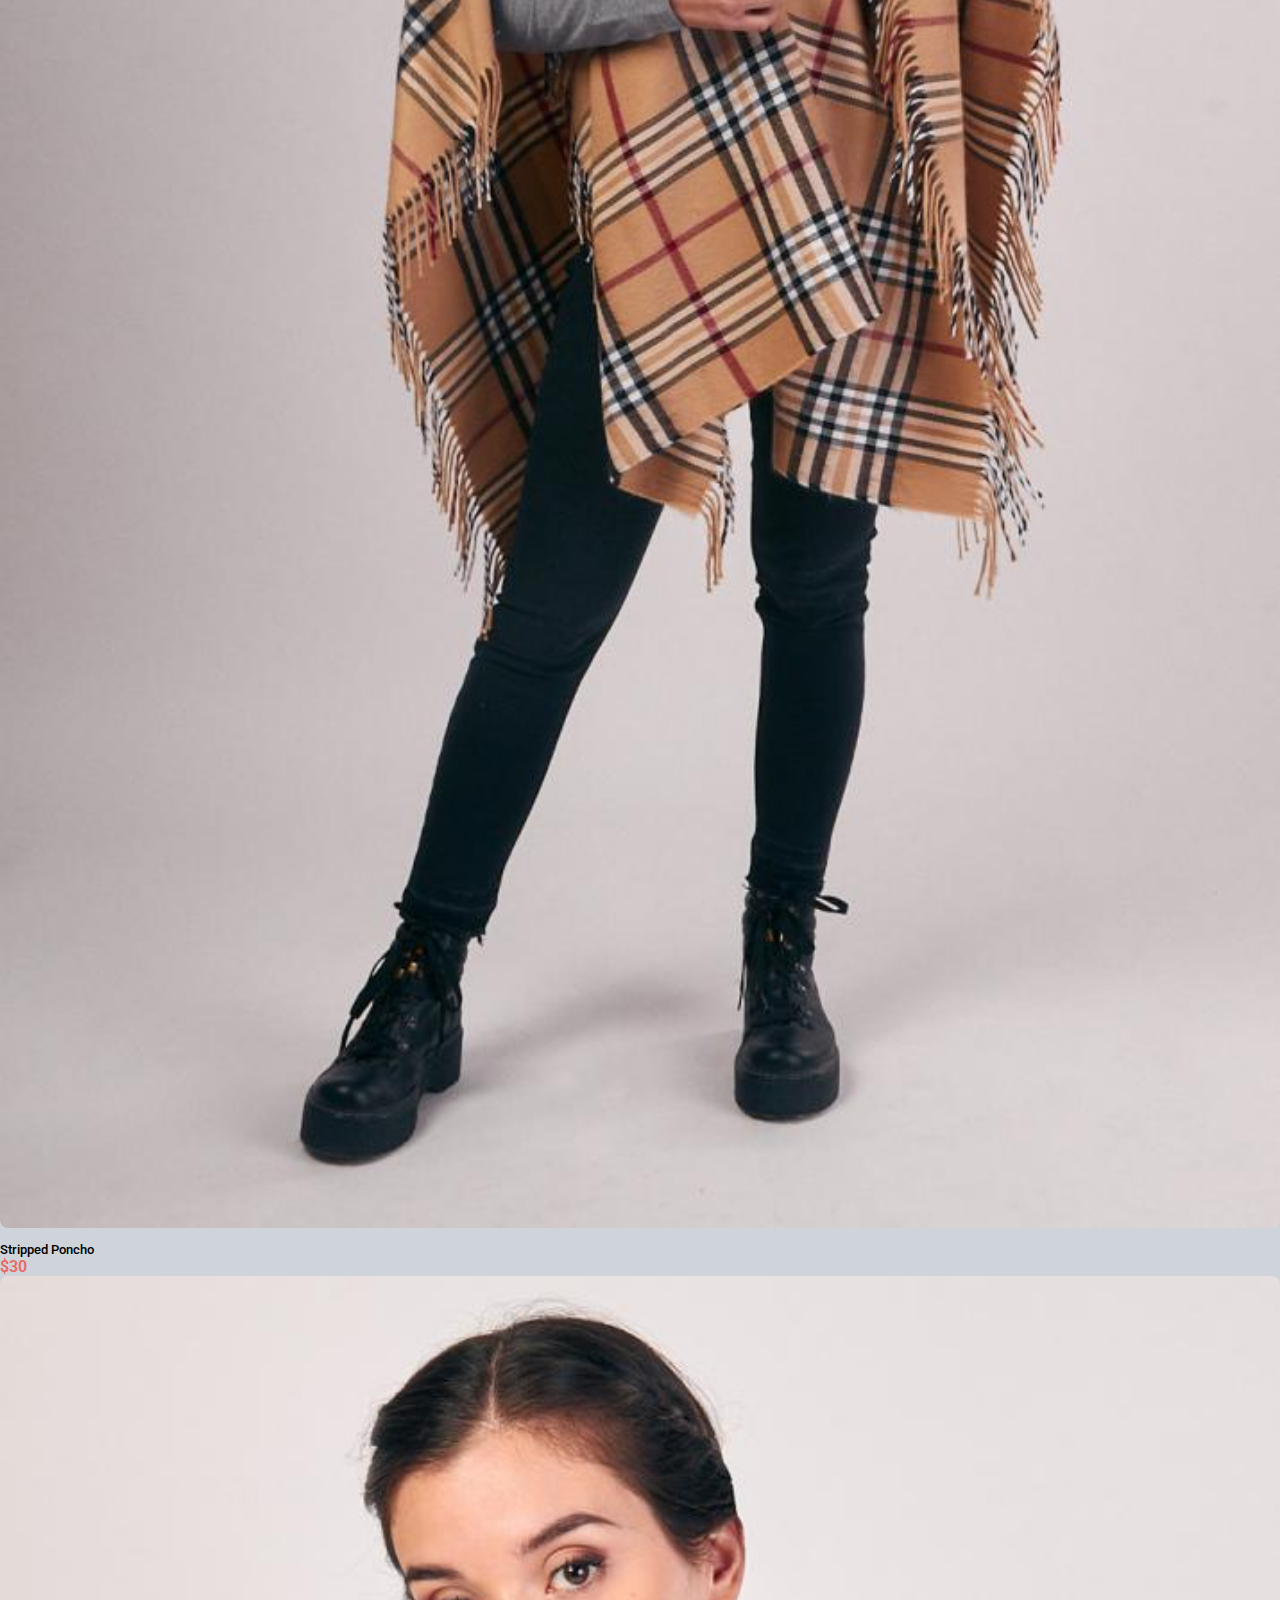
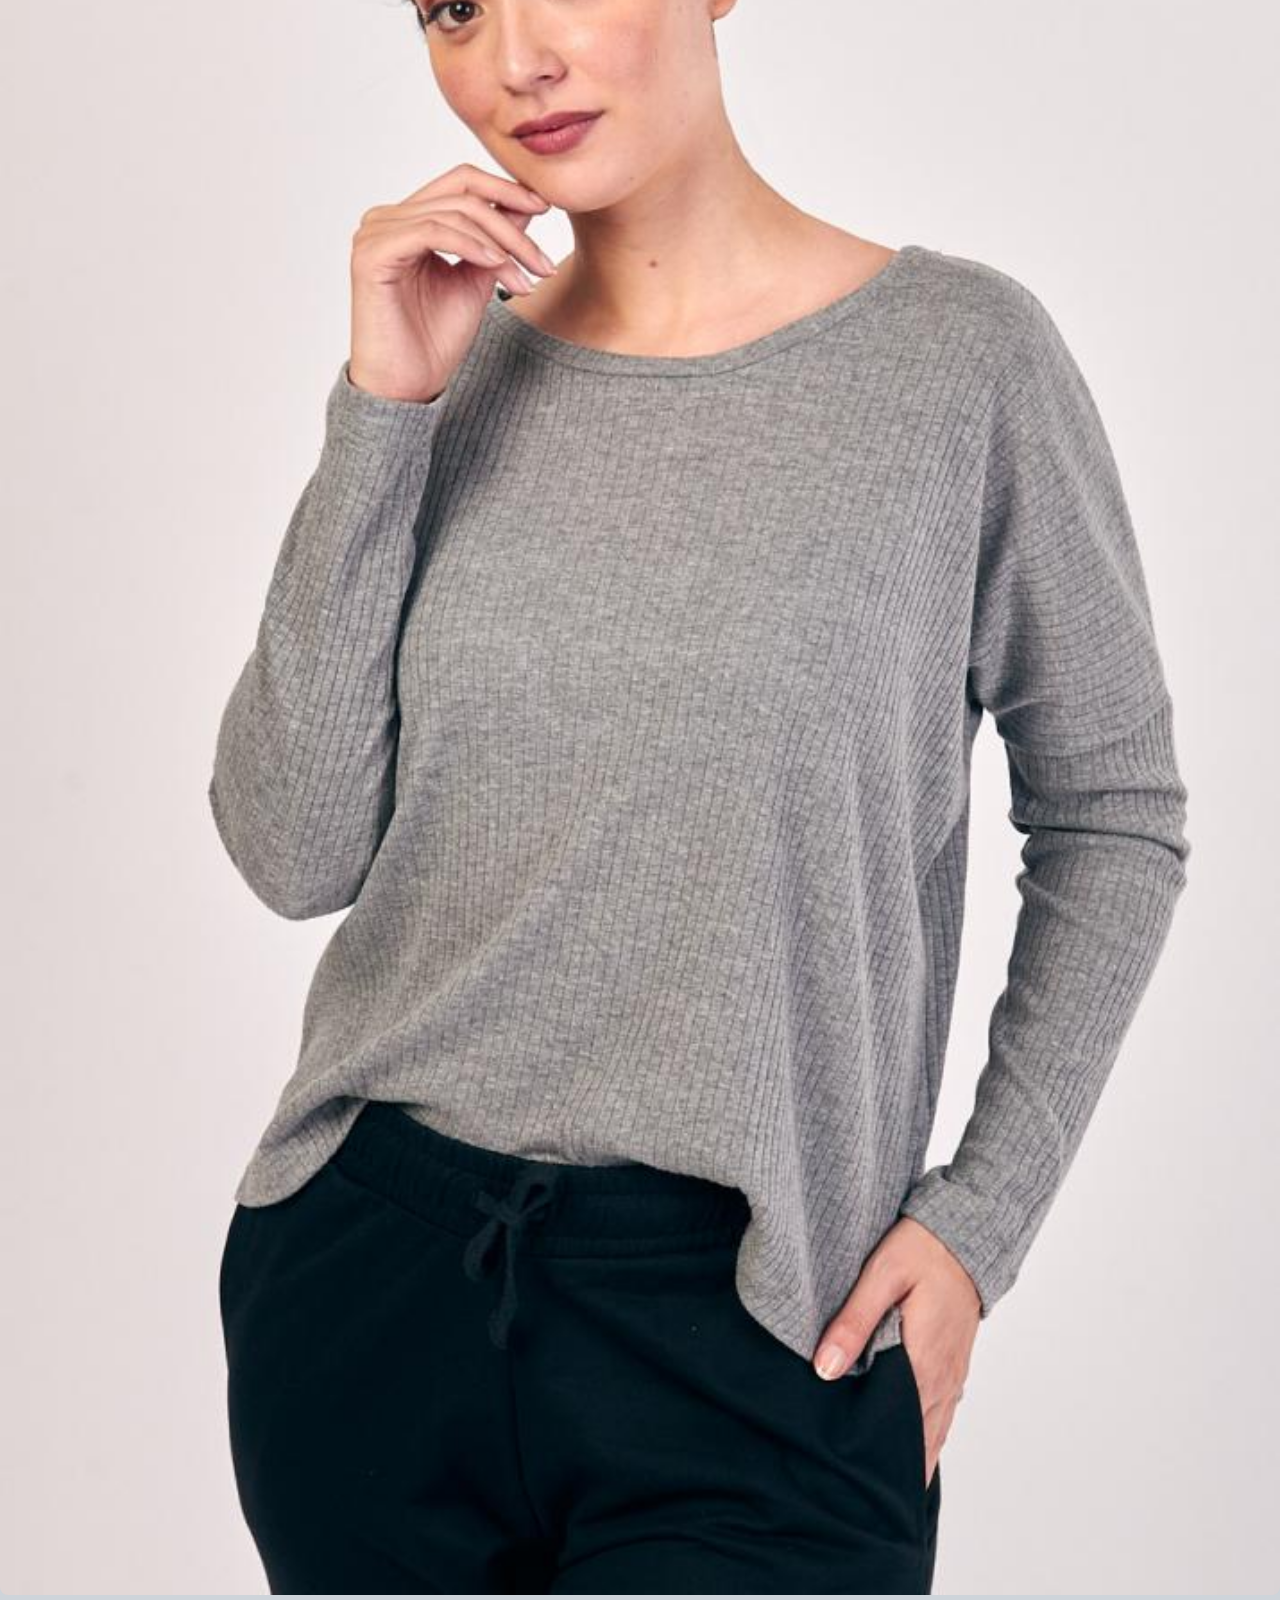
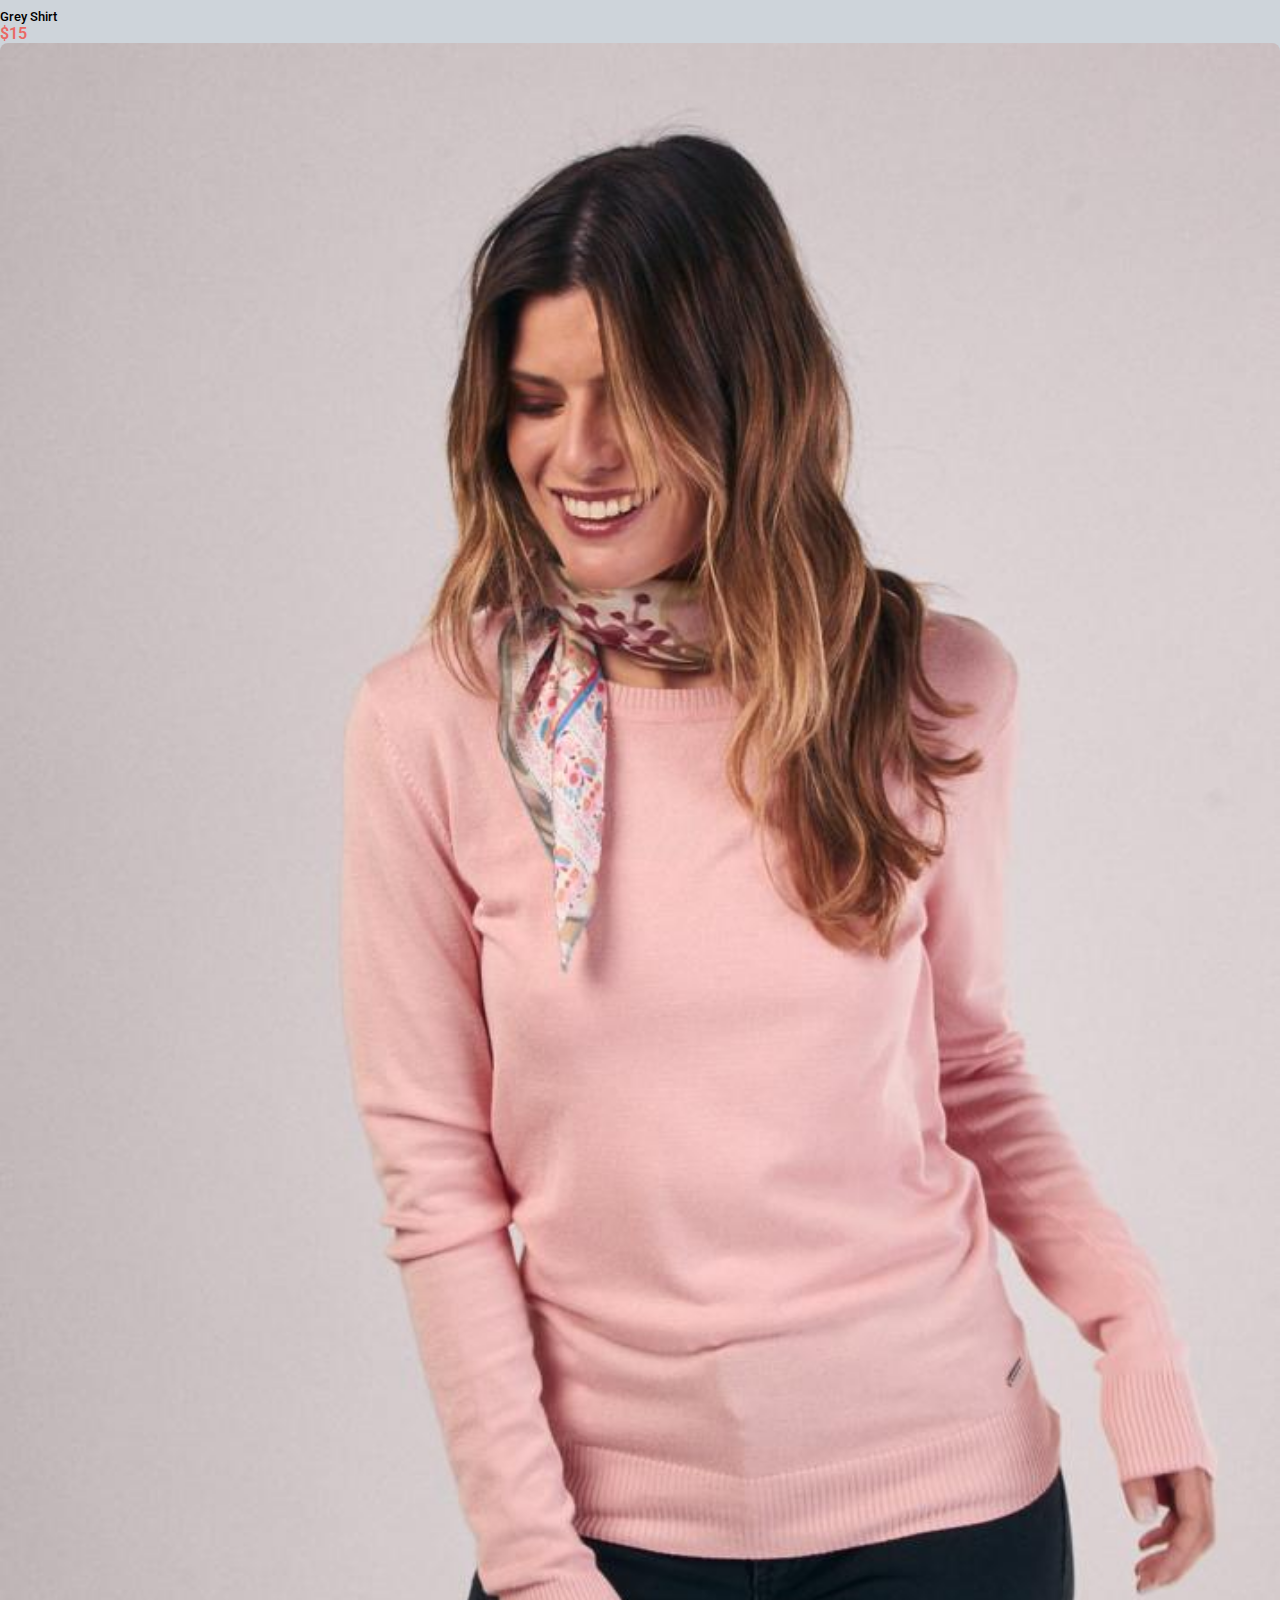
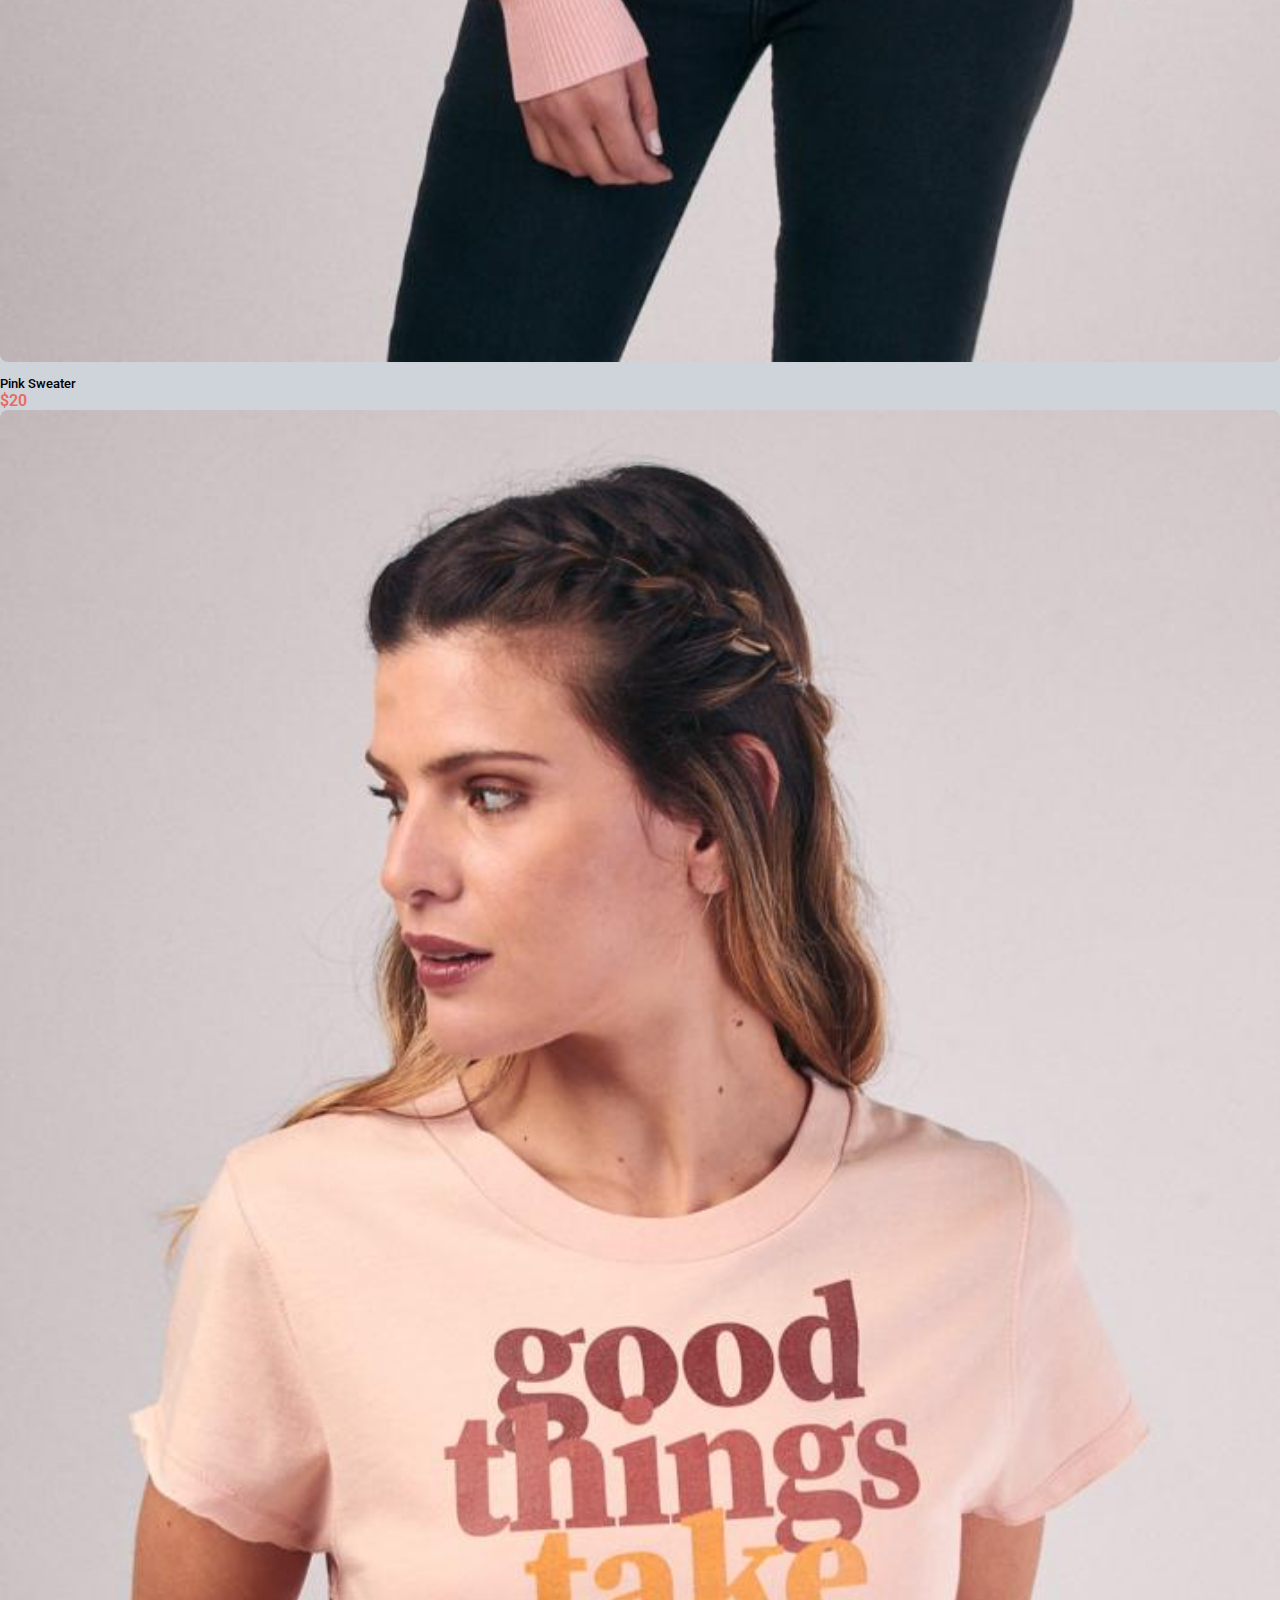
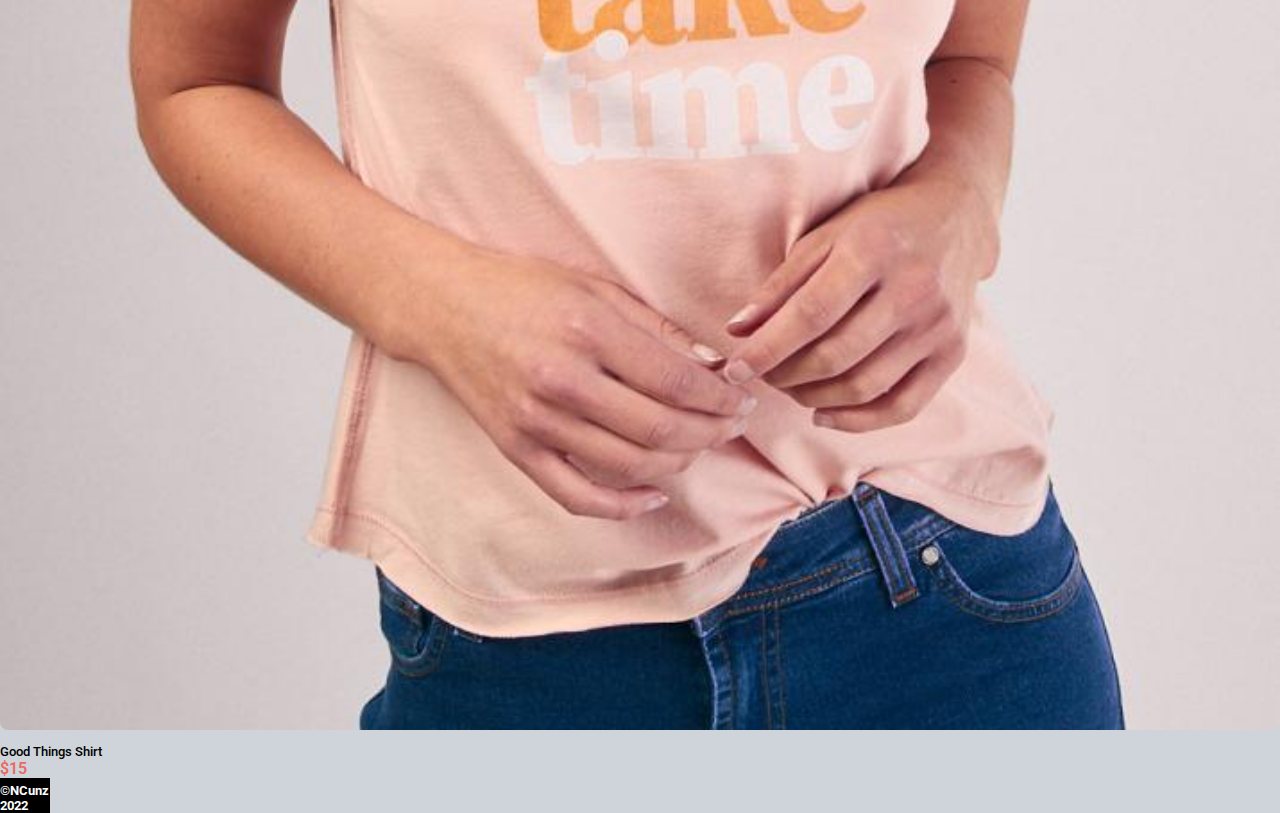
<file: pages/women.html>
<!DOCTYPE html>
<html lang="en">
<head>
    <meta charset="UTF-8">
    <meta http-equiv="X-UA-Compatible" content="IE=edge">
    <meta name="viewport" content="width=device-width, initial-scale=1.0">
    <meta name="description" content="Clothing selection page for women">
    <meta name="keywords" content="Shirt, Sweater, Cardigan, Poncho">
    <title>Women</title>
    <link href="https://cdn.jsdelivr.net/npm/bootstrap@5.2.0-beta1/dist/css/bootstrap.min.css" rel="stylesheet"
        integrity="sha384-0evHe/X+R7YkIZDRvuzKMRqM+OrBnVFBL6DOitfPri4tjfHxaWutUpFmBp4vmVor" crossorigin="anonymous">
        <link rel="stylesheet" href="../assets/css/style.css">
</head>

<body>
    <nav class="navbar navbar-expand-lg navbar-dark --bs-primary: #eb6864;">
        <div class="container-fluid">
            <a class="navbar-brand" href="#">Spätzle</a>
            <button class="navbar-toggler" type="button" data-bs-toggle="collapse" data-bs-target="#navbarColor01"
                aria-controls="navbarColor01" aria-expanded="false" aria-label="Toggle navigation">
                <span class="navbar-toggler-icon"></span>
            </button>

            <div class="collapse navbar-collapse" id="navbarColor01">
                <ul class="navbar-nav me-auto">
                    <li class="nav-item">
                        <a class="nav-link active" href="../index.html">Home
                            <span class="visually-hidden">(current)</span>
                        </a>
                    </li>
                    <li class="nav-item">
                        <a class="nav-link active" href="../pages/men.html">Men</a>
                    </li>
                    <li class="nav-item">
                        <a class="nav-link active" href="../pages/women.html">Women</a>
                    </li>
                    <li class="nav-item">
                        <a class="nav-link active" href="../pages/sale.html">Sale</a>
                    </li>
                    <li class="nav-item">
                        <a class="nav-link active" href="../pages/contact.html">Contact</a>
                    </li>
                </ul>
                <form class="d-flex">
                    <input class="form-control me-sm-2" type="text" placeholder="Search">
                    <button class="btn btn-secondary my-2 my-sm-0" type="submit">Search</button>
                </form>
            </div>
        </div>
    </nav>

    <div class="row p-5 m-0">
        <div class="col-12 col-md-6 col-lg-4 card">
            <img src="../assets/img/womanCardigan.jpg" class="card-img-top" alt="Natural Cardigan">
            <div class="card-body p-0 m-0">
                <div class="card-text">
                    <h5 class="d-flex justify-content-center"> Natural Cardigan </h5>
                    <p class="d-flex justify-content-center"> $20 </p>
                </div>
            </div>
        </div>
        <div class="col-12 col-md-6 col-lg-4 card">
            <img src="../assets/img/womanJacketGreen.jpg" class="card-img-top" alt="Green Jacket">
            <div class="card-body p-0 m-0">
                <div class="card-text">
                    <h5 class="d-flex justify-content-center"> Green Jacket </h5>
                    <p class="d-flex justify-content-center"> $20 </p>
                </div>
            </div>
        </div>
        <div class="col-12 col-md-6 col-lg-4 card">
            <img src="../assets/img/womanPoncho.jpg" class="card-img-top" alt="Stripped Poncho">
            <div class="card-body p-0 m-0">
                <div class="card-text">
                    <h5 class="d-flex justify-content-center"> Stripped Poncho </h5>
                    <p class="d-flex justify-content-center"> $30 </p>
                </div>
            </div>
        </div>
        <div class="col-12 col-md-6 col-lg-4 card">
            <img src="../assets/img/womanGreyShirt.jpg" class="card-img-top" alt="Grey Shirt">
            <div class="card-body p-0 m-0">
                <div class="card-text">
                    <h5 class="d-flex justify-content-center"> Grey Shirt</h5>
                    <p class="d-flex justify-content-center"> $15 </p>
                </div>
            </div>
        </div>
        <div class="col-12 col-md-6 col-lg-4 card">
            <img src="../assets/img/womanSweaterPink.jpg" class="card-img-top" alt="Pink Sweater">
            <div class="card-body p-0 m-0">
                <div class="card-text">
                    <h5 class="d-flex justify-content-center"> Pink Sweater </h5>
                    <p class="d-flex justify-content-center"> $20 </p>
                </div>
            </div>
        </div>
        <div class="col-12 col-md-6 col-lg-4 card">
            <img src="../assets/img/womanTextShirt.jpg" class="card-img-top" alt="Good Things Shirt">
            <div class="card-body p-0 m-0">
                <div class="card-text">
                    <h5 class="d-flex justify-content-center"> Good Things Shirt </h5>
                    <p class="d-flex justify-content-center"> $15 </p>
                </div>
            </div>
        </div>
    </div>


    <footer class="row col-12 m-0">
        <h5 class="d-flex justify-content-center">
            ©NCunz 2022
        </h5>
    </footer>
</body>
<script src="https://cdn.jsdelivr.net/npm/bootstrap@5.2.0-beta1/dist/js/bootstrap.bundle.min.js"
    integrity="sha384-pprn3073KE6tl6bjs2QrFaJGz5/SUsLqktiwsUTF55Jfv3qYSDhgCecCxMW52nD2" crossorigin="anonymous">
</script>

</html>
</file>
<file: assets/css/style.css>
@import url("https://fonts.googleapis.com/css2?family=Roboto&family=Roboto+Slab:wght@200&family=Source+Sans+Pro&display=swap");
* {
  padding: 0%;
  margin: 0%;
  font-family: Roboto;
  list-style: none;
}

/* scroll bar */
::-webkit-scrollbar {
  width: 20px;
}

::-webkit-scrollbar-track {
  background: #dddddd;
}

::-webkit-scrollbar-thumb {
  background: #eb6864;
}

a {
  text-decoration: none;
  color: black;
}

/* navbar */
nav {
  background-color: #eb6864;
}
nav .nav-item a {
  font-size: 20px;
  margin-left: 20px;
}
nav .navbar-brand {
  font-size: 30px;
  padding-right: 25px;
}

body {
  background-color: #ced4da;
  overflow-x: hidden;
}

/* footer */
footer {
  background-color: black;
  position: relative;
  width: 50px;
  height: -webkit-fit-content;
  height: -moz-fit-content;
  height: fit-content;
}
footer h5 {
  padding-top: 5px;
  color: white;
  font-family: Roboto;
}


.buttonsMain {
  height: auto;
  position: relative;
  padding-bottom: 30px;

}
.buttonsMain img {
  width: 400px;
}
.buttonsMain h2 {
  width: 100%;
  position: relative;
  margin-bottom: 45px;
  color: white;
  background: #eb6864;
  font-size: 30px;
  letter-spacing: 1px;
}


@media (max-width: 768px) {
  .buttonsMain h2 {
    font-size: 20px;
    display: -webkit-box;
    display: -ms-flexbox;
    display: flex;
    -webkit-box-pack: center;
        -ms-flex-pack: center;
            justify-content: center;
  }
}

@media (min-width: 768px) {
  .buttonsMain {
    overflow: hidden;
    width: -webkit-fit-content;
    width: -moz-fit-content;
    width: fit-content;
    padding: 0;
  }
  .mainCard {
    overflow: hidden;
    border-radius: 3px;
    text-align: center;
    border-radius: 3px;
    -webkit-transition: 0.4s;
    transition: 0.4s;
  }
  .mainCard img {
    width: -webkit-fit-content;
    width: -moz-fit-content;
    width: fit-content;
    height: -webkit-fit-content;
    height: -moz-fit-content;
    height: fit-content;
  }

}
/* H2 media */
@media (min-width: 768px) {
  .mainCard h2 {
    position: absolute;
    z-index: 1;
    width: 200px;
    bottom: 20px;
    margin-left: 230px;
    padding: 6px 0;
    color: white;
    background: #eb6864;
    font-size: 30px;
    letter-spacing: 1px;
  }
}
@media (min-width: 996px) {
  .mainCard h2 {
    position: absolute;
    z-index: 1;
    width: 300px;
    bottom: 20px;
    margin-left: 180px;
    padding: 6px 0;
    color: white;
    background: #eb6864;
    font-size: 30px;
    letter-spacing: 1px;
  }
  .mainCard:hover::before {
    left: -180%;
  }
  .mainCard img {
    -webkit-filter: grayscale(80%);
            filter: grayscale(80%);
    -webkit-transition: 2s;
    transition: 2s;
  }
  .mainCard:hover img {
    -webkit-filter: grayscale(0%);
            filter: grayscale(0%);
    -webkit-transform: scale(1.1);
            transform: scale(1.1);
  }
}
.contactInserts {
  position: relative;

}
/* H2 media */


@media (min-width: 768px) {
  .mainCard h2 {
    position: absolute;
    z-index: 1;
    width: 200px;
    bottom: 20px;
    margin-left: 230px;

    padding: 6px 0;
    color: white;
    background: #eb6864;
    font-size: 30px;
    letter-spacing: 1px;
  }
}
@media (min-width: 996px) {
  .mainCard h2 {
    position: absolute;
    z-index: 1;
    width: 300px;

    bottom: 20px;
    margin-left: 180px;
    padding: 6px 0;
    color: white;
    background: #eb6864;
    font-size: 30px;
    letter-spacing: 1px;
  }
  
  .mainCard:hover::before {
    left: -180%;
  }
  .mainCard img {
    -webkit-filter: grayscale(80%);
            filter: grayscale(80%);
    -webkit-transition: 2s;
    transition: 2s;
  }
  .mainCard:hover img {
    -webkit-filter: grayscale(0%);
            filter: grayscale(0%);
    -webkit-transform: scale(1.1);
            transform: scale(1.1);
  }
}
/* test */
.contactInserts {
  position: relative;
}

#contactForm input {
  margin-top: 5px;
  margin-left: 3%;
  width: 90%;
  border: 1px solid #ced4da;
  border-radius: 4px;
}

#contactForm {
  padding: 20px;
  width: 300px;
}

#contactForm input:focus {
  outline: none;
  border: 3px solid #eb6864;
}

#contactForm textarea {
  border: 1px solid #ced4da;
  border-radius: 4px;
  width: 90%;
  margin-left: 9px;
  border-radius: 4px;
}

#contactForm textarea:focus {
  outline: none;
  border: 3px solid #eb6864;
}

.submitButton {
  padding-right: 10px;
}

#submit {
  background-color: #eb6864;
  color: white;
  width: 60px !important;
}

.labelText {
  font-weight: 500;
  color: black;
}

.footerContact {
  z-index: 0;
  bottom: -320px;
  margin: 0px;
}

/* test */
.card {
  background-color: #ced4da;
  border: 0px;
  border-radius: 0px;
}
.card .card-text {
  font-family: Roboto;
  margin-top: 10px;
}
.card .card-text h5 {
  font-weight: 500;
  color: black;
}
.card .card-text p {
  color: #eb6864;
  font-weight: 600;
}

/* test */
.saleGrid {
  display: grid;
  grid-template-columns: 1fr;
  grid-template-areas: "aside" "rs1" "rs2" "rs3" "rs4";
}

img {
  width: 100%;
  height: 100%;
}

.aside {
  grid-area: aside;
  padding: 5px;
}

#rs1 {
  grid-area: rs1;
  width: 100%;
  margin: 0;
  padding: 5px 5px 100px 5px;
}
#rs1 p {
  display: -webkit-box;
  display: -ms-flexbox;
  display: flex;
  -webkit-box-pack: center;
      -ms-flex-pack: center;
          justify-content: center;
  color: red;
  text-decoration: line-through;
  font-size: 20px;
  margin: 0px;
}
#rs1 .discountedPrice {
  text-decoration: none;
  color: #eb6864;
}
#rs1 .saleText {
  display: -webkit-box;
  display: -ms-flexbox;
  display: flex;
  -webkit-box-pack: center;
      -ms-flex-pack: center;
          justify-content: center;
}

#rs2 {
  grid-area: rs2;
  width: 100%;
  margin: 0;
  padding: 5px 5px 100px 0px;
}
#rs2 p {
  display: -webkit-box;
  display: -ms-flexbox;
  display: flex;
  -webkit-box-pack: center;
      -ms-flex-pack: center;
          justify-content: center;
  color: red;
  text-decoration: line-through;
  font-size: 20px;
  margin: 0px;
}
#rs2 .discountedPrice {
  text-decoration: none;
  color: #eb6864;
}
#rs2 .saleText {
  display: -webkit-box;
  display: -ms-flexbox;
  display: flex;
  -webkit-box-pack: center;
      -ms-flex-pack: center;
          justify-content: center;
}

#rs3 {
  grid-area: rs3;
  width: 100%;
  margin: 0;
  padding: 5px 5px 100px 5px;
}
#rs3 p {
  display: -webkit-box;
  display: -ms-flexbox;
  display: flex;
  -webkit-box-pack: center;
      -ms-flex-pack: center;
          justify-content: center;
  color: red;
  text-decoration: line-through;
  font-size: 20px;
  margin: 0px;
}
#rs3 .discountedPrice {
  text-decoration: none;
  color: #eb6864;
}
#rs3 .saleText {
  display: -webkit-box;
  display: -ms-flexbox;
  display: flex;
  -webkit-box-pack: center;
      -ms-flex-pack: center;
          justify-content: center;
}

#rs4 {
  grid-area: rs4;
  width: 100%;
  margin: 0;
  padding: 5px 5px 100px 0px;
}
#rs4 p {
  display: -webkit-box;
  display: -ms-flexbox;
  display: flex;
  -webkit-box-pack: center;
      -ms-flex-pack: center;
          justify-content: center;
  color: red;
  text-decoration: line-through;
  font-size: 20px;
  margin: 0px;
}
#rs4 .saleText {
  display: -webkit-box;
  display: -ms-flexbox;
  display: flex;
  -webkit-box-pack: center;
      -ms-flex-pack: center;
          justify-content: center;
    }
  
#rs4 .discountedPrice {
    text-decoration: none;
    color: $primaryColor;
    }

#rs4 footer {
  padding-bottom: 8px;
}

@media (min-width: 320px) {
  .diagonal-box {
    position: relative;
    z-index: 1;
    bottom: 450px;
    width: 100%;
    background: -webkit-gradient(linear, left top, right top, color-stop(34%, rgb(235, 104, 100)), to(rgb(235, 100, 179)));
    background: linear-gradient(90deg, rgb(235, 104, 100) 34%, rgb(235, 100, 179) 100%);
    -webkit-transform: skewY(-11deg);
            transform: skewY(-11deg);
  }
  .content {
    display: -webkit-box;
    display: -ms-flexbox;
    display: flex;
    -webkit-box-pack: center;
        -ms-flex-pack: center;
            justify-content: center;
    max-width: 50em;
    margin: 0 auto;
    font-family: Roboto;
    color: white;
  }
  .diagonal-box2 {
    position: relative;
    z-index: 1;
    bottom: 430px;
    width: 100%;
    background: -webkit-gradient(linear, left top, right top, color-stop(34%, rgb(235, 104, 100)), to(rgb(235, 100, 179)));
    background: linear-gradient(90deg, rgb(235, 104, 100) 34%, rgb(235, 100, 179) 100%);
    -webkit-transform: skewY(-11deg);
            transform: skewY(-11deg);
  }
  .content2 {
    display: -webkit-box;
    display: -ms-flexbox;
    display: flex;
    -webkit-box-pack: center;
        -ms-flex-pack: center;
            justify-content: center;
    max-width: 50em;
    margin: 0 auto;
    font-family: Roboto;
    color: white;
  }
}
@media (min-width: 465px) {
  .diagonal-box {
    position: relative;
    z-index: 1;
    bottom: 700px;
    width: 100%;
    background: -webkit-gradient(linear, left top, right top, color-stop(34%, rgb(235, 104, 100)), to(rgb(235, 100, 179)));
    background: linear-gradient(90deg, rgb(235, 104, 100) 34%, rgb(235, 100, 179) 100%);
    -webkit-transform: skewY(-11deg);
            transform: skewY(-11deg);
  }
  .content {
    display: -webkit-box;
    display: -ms-flexbox;
    display: flex;
    -webkit-box-pack: center;
        -ms-flex-pack: center;
            justify-content: center;
    max-width: 50em;
    margin: 0 auto;
    font-family: Roboto;
    color: white;
  }
  .diagonal-box2 {
    position: relative;
    z-index: 1;
    bottom: 680px;
    width: 100%;
    background: -webkit-gradient(linear, left top, right top, color-stop(34%, rgb(235, 104, 100)), to(rgb(235, 100, 179)));
    background: linear-gradient(90deg, rgb(235, 104, 100) 34%, rgb(235, 100, 179) 100%);
    -webkit-transform: skewY(-11deg);
            transform: skewY(-11deg);
  }
  .content2 {
    display: -webkit-box;
    display: -ms-flexbox;
    display: flex;
    -webkit-box-pack: center;
        -ms-flex-pack: center;
            justify-content: center;
    max-width: 50em;
    margin: 0 auto;
    font-family: Roboto;
    color: white;
  }
}
@media (min-width: 768px) {
  .saleGrid {
    display: grid;
    grid-template-columns: 1fr 1fr 1fr;
    grid-template-areas: "aside rs1 rs2" "aside rs3 rs4";
  }
  img {
    width: 100%;
    height: 100%;
    border-radius: 8px;
  }
  .aside {
    grid-area: aside;
    padding: 5px;
  }
  .aside .diagonal-box {
    position: relative;
    z-index: 1;
    bottom: 800px;
    width: 100%;
    background: -webkit-gradient(linear, left top, right top, color-stop(34%, rgb(235, 104, 100)), to(rgb(235, 100, 179)));
    background: linear-gradient(90deg, rgb(235, 104, 100) 34%, rgb(235, 100, 179) 100%);
    -webkit-transform: skewY(-11deg);
            transform: skewY(-11deg);
  }
  .aside .content {
    display: -webkit-box;
    display: -ms-flexbox;
    display: flex;
    -webkit-box-pack: center;
        -ms-flex-pack: center;
            justify-content: center;
    max-width: 50em;
    margin: 0 auto;
    font-family: Roboto;
    color: white;
  }
  .aside .diagonal-box2 {
    position: relative;
    z-index: 1;
    bottom: 780px;
    width: 100%;
    background: -webkit-gradient(linear, left top, right top, color-stop(34%, rgb(235, 104, 100)), to(rgb(235, 100, 179)));
    background: linear-gradient(90deg, rgb(235, 104, 100) 34%, rgb(235, 100, 179) 100%);
    -webkit-transform: skewY(-11deg);
            transform: skewY(-11deg);
  }
  .aside .content2 {
    display: -webkit-box;
    display: -ms-flexbox;
    display: flex;
    -webkit-box-pack: center;
        -ms-flex-pack: center;
            justify-content: center;
    max-width: 50em;
    margin: 0 auto;
    font-family: Roboto;
    color: white;
  }
}
@media (min-width: 1440px) {
  .saleGrid {
    display: grid;
    grid-template-columns: 1fr 1fr 1fr;
    grid-template-areas: "aside rs1 rs2" "aside rs3 rs4";
  }
  img {
    width: 100%;
    height: 100%;
    border-radius: 8px;
  }
  .aside {
    grid-area: aside;
    padding: 5px;
  }
  .aside .diagonal-box {
    position: relative;
    z-index: 1;
    bottom: 1200px;
    width: 100%;
    background: -webkit-gradient(linear, left top, right top, color-stop(34%, rgb(235, 104, 100)), to(rgb(235, 100, 179)));
    background: linear-gradient(90deg, rgb(235, 104, 100) 34%, rgb(235, 100, 179) 100%);
    -webkit-transform: skewY(-11deg);
            transform: skewY(-11deg);
  }
  .aside .content {
    display: -webkit-box;
    display: -ms-flexbox;
    display: flex;
    -webkit-box-pack: center;
        -ms-flex-pack: center;
            justify-content: center;
    max-width: 50em;
    margin: 0 auto;
    font-family: Roboto;
    color: white;
  }
  .aside .diagonal-box2 {
    position: relative;
    z-index: 1;
    bottom: 1180px;
    width: 100%;
    background: -webkit-gradient(linear, left top, right top, color-stop(34%, rgb(235, 104, 100)), to(rgb(235, 100, 179)));
    background: linear-gradient(90deg, rgb(235, 104, 100) 34%, rgb(235, 100, 179) 100%);
    -webkit-transform: skewY(-11deg);
            transform: skewY(-11deg);
  }
  .aside .content2 {
    display: -webkit-box;
    display: -ms-flexbox;
    display: flex;
    -webkit-box-pack: center;
        -ms-flex-pack: center;
            justify-content: center;
    max-width: 50em;
    margin: 0 auto;
    font-family: Roboto;
    color: white;
  }
}
@media (min-width: 1920px) {
  .saleGrid {
    display: grid;
    grid-template-columns: 1fr 1fr 1fr;
    grid-template-areas: "aside rs1 rs2" "aside rs3 rs4";
  }
  img {
    width: 100%;
    height: 100%;
    border-radius: 8px;
  }
  .aside {
    grid-area: aside;
    padding: 5px;
  }
  .aside .diagonal-box {
    position: relative;
    z-index: 1;
    bottom: 1350px;
    width: 100%;
    background: -webkit-gradient(linear, left top, right top, color-stop(34%, rgb(235, 104, 100)), to(rgb(235, 100, 179)));
    background: linear-gradient(90deg, rgb(235, 104, 100) 34%, rgb(235, 100, 179) 100%);
    -webkit-transform: skewY(-11deg);
            transform: skewY(-11deg);
  }
  .aside .content {
    display: -webkit-box;
    display: -ms-flexbox;
    display: flex;
    -webkit-box-pack: center;
        -ms-flex-pack: center;
            justify-content: center;
    max-width: 50em;
    margin: 0 auto;
    font-family: Roboto;
    color: white;
  }
  .aside .diagonal-box2 {
    position: relative;
    z-index: 1;
    bottom: 1330px;
    width: 100%;
    background: -webkit-gradient(linear, left top, right top, color-stop(34%, rgb(235, 104, 100)), to(rgb(235, 100, 179)));
    background: linear-gradient(90deg, rgb(235, 104, 100) 34%, rgb(235, 100, 179) 100%);
    -webkit-transform: skewY(-11deg);
            transform: skewY(-11deg);
  }
  .aside .content2 {
    display: -webkit-box;
    display: -ms-flexbox;
    display: flex;
    -webkit-box-pack: center;
        -ms-flex-pack: center;
            justify-content: center;
    max-width: 50em;
    margin: 0 auto;
    font-family: Roboto;
    color: white;
  }
}
</file>
